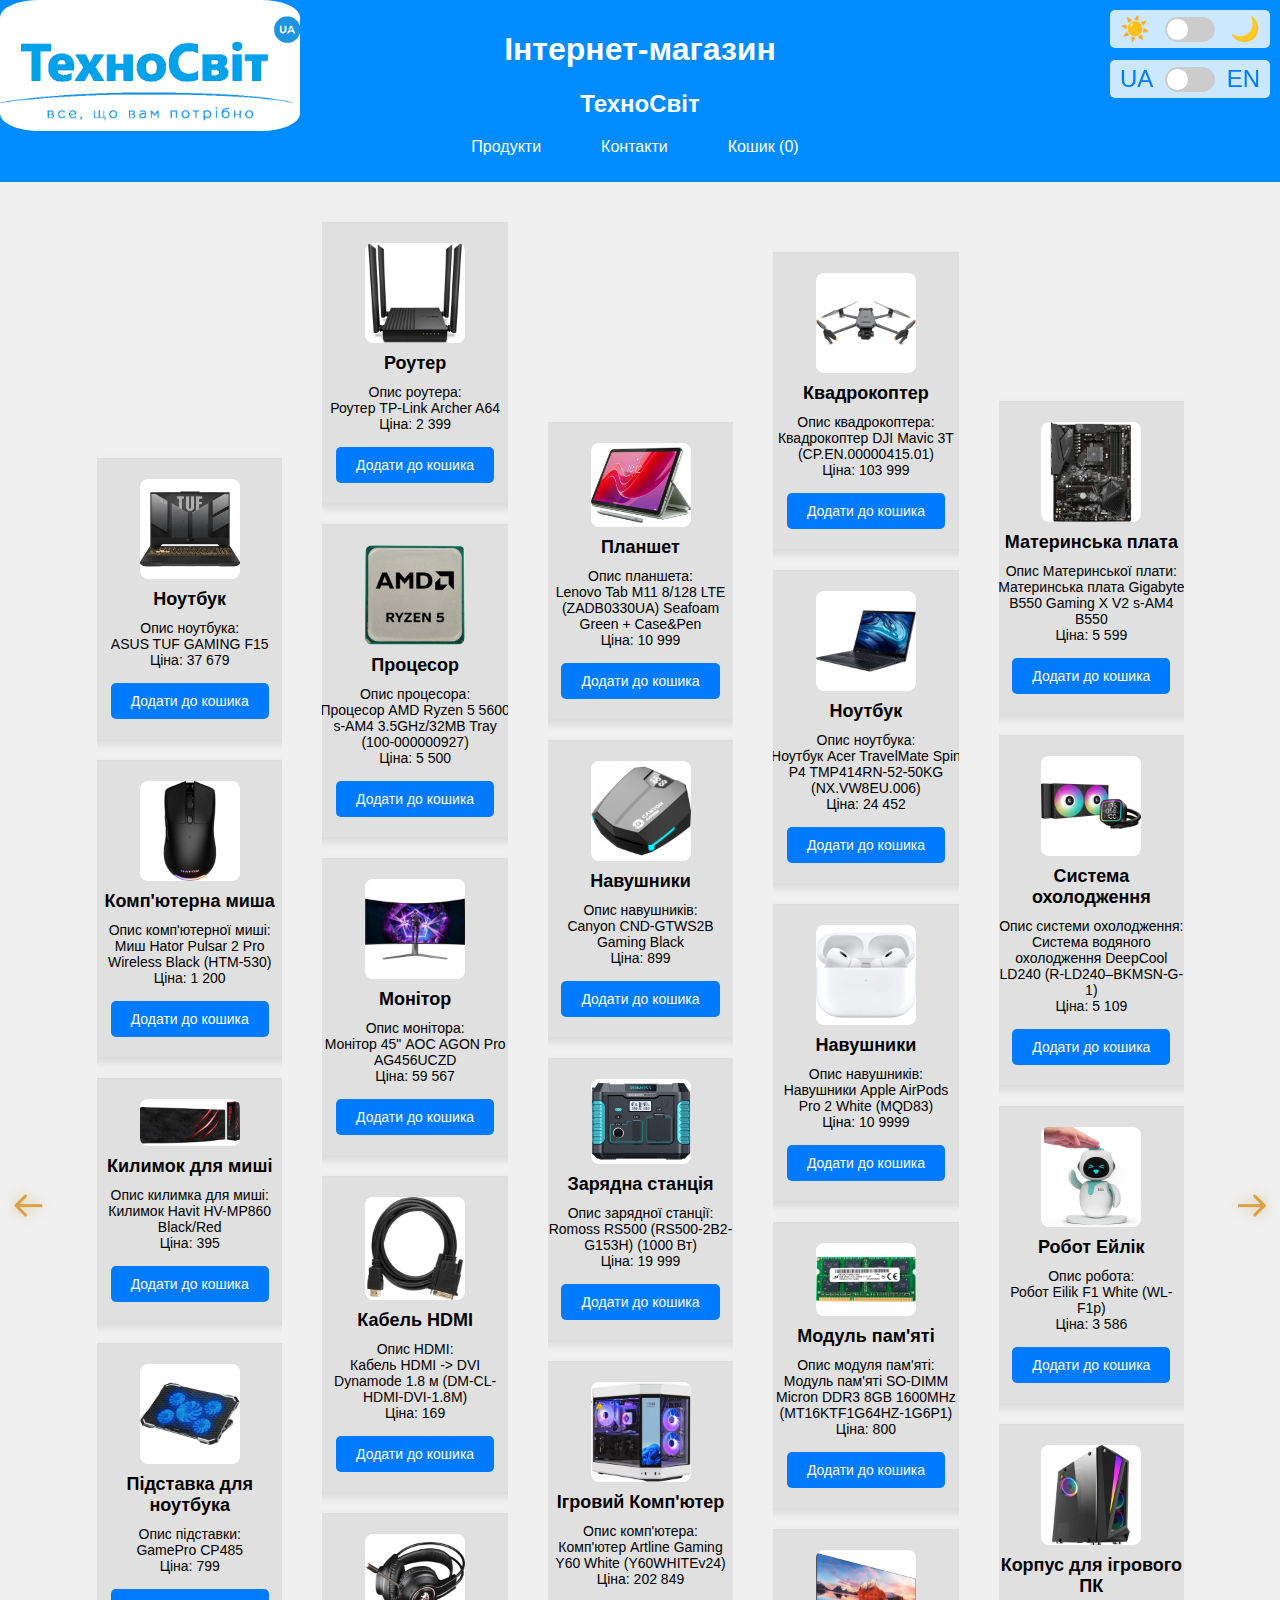
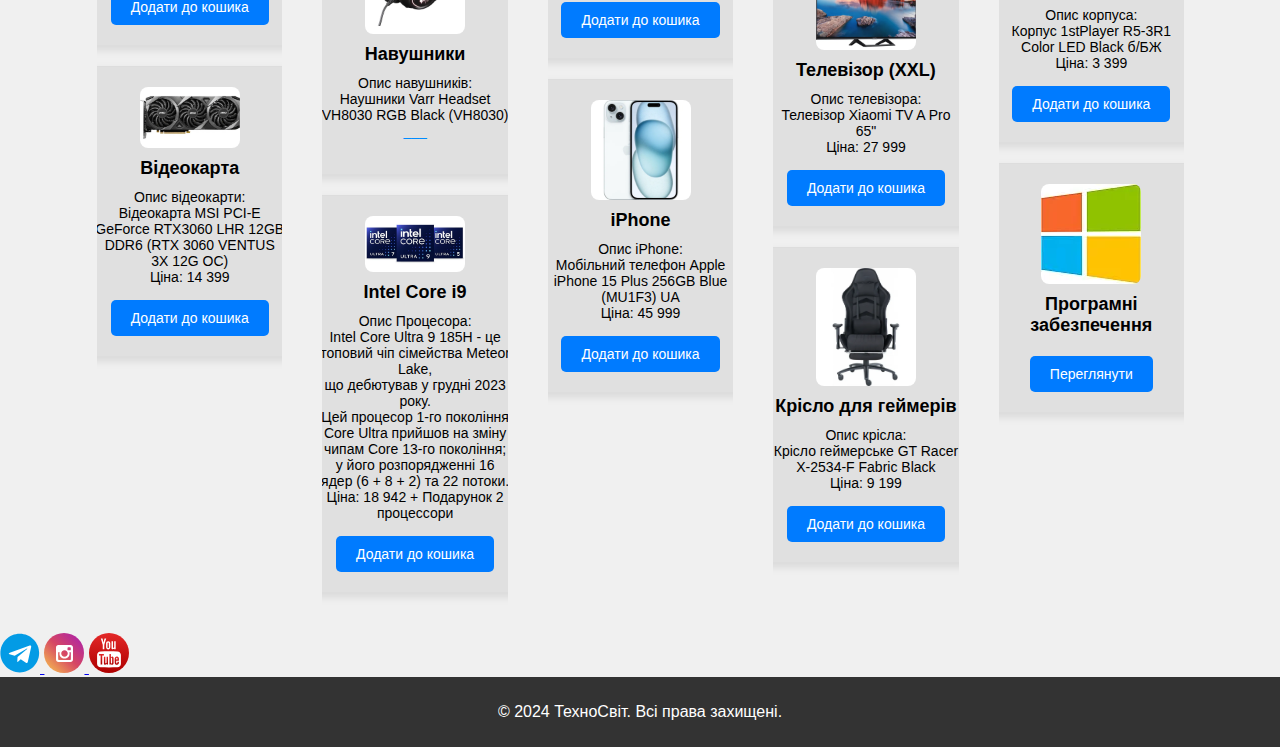
<file: index.html>
<!DOCTYPE html>
<html lang="uk">

<head>
    <link rel="shortcut icon" href="./img/logo/Без имени.png" type="image/x-icon">
    <link rel="stylesheet" href="./css/style.css">
    <meta charset="UTF-8">
    <meta name="viewport" content="width=device-width, initial-scale=1.0">
    <title>ТехноСвіт</title>
    <link rel="stylesheet" href="css/style.css">
    <script src="./js/scriptProducts1.js" defer></script>
</head>

<body>
    <header>
        <!-- 1. Кошик при зміні теми. ✅
        2.Додати ще товарів для слайдера. ✅
        3.Додати HTML,JS  для Програмні забезпечення ✅
        4. Нова не вирішена проблема ❌
        5. Нова не вирішена проблема в ИТ програми❌--> 
        <div class="toggle">
            <span>☀️</span>
            <input type="checkbox" id="toggle-switch" />
            <label for="toggle-switch"></label>
            <span>🌙</span>
        </div>
        <div class="language-toggle">
            <div class="blue"><span>UA</span></div>
            <input type="checkbox" id="language-switch" />
            <label for="language-switch"></label>
            <div class="blue"><span>EN</span></div>
        </div>
        <h1>Інтернет-магазин</h1>
        <h2>ТехноСвіт</h2>
        <nav>
            <ul>
                <div class="Logo">
                    <a href="#"><img src="./img/logo/logo_TechnoWorld.png" alt="" id="circle"></a>
                </div>
                <li><a href="index.html" class="active" data-direction="left">Продукти</a></li>
                <!-- Додано data-direction -->
                <li><a href="contact-page.html" data-direction="right">Контакти</a></li> <!-- Додано data-direction -->
                <li><a href="#" id="cart-link" data-direction="right">Кошик (<span id="cart-count">0</span>)</a></li>
            </ul>
        </nav>
    </header>

    <div class="slider">
        <div class="left">
            <a href="products2.html">
                <img src="./img/logo/sl_arrow_left.png" alt="" id="left-arrow" class="blinking-arrow">
            </a>
        </div>
        <div class="container">
            <div class="wrapper" id="image-wrapper">
                <div class="product">
                    <img src="./img/content/noutbuk_asus_tuf_gaming_f15_fx507zc4_fx507zc4-hn009~2158~1615.webp"
                        alt="Ноутбук" id="nout" class="slider-image">
                    <h3>Ноутбук</h3>
                    <p>Опис ноутбука: <br>ASUS TUF GAMING F15 <br>Ціна: 37 679</p>
                    <button onclick="addToCart('Ноутбук')">Додати до кошика</button>
                </div>
                <div class="product">
                    <img src="./img/content/mysh_hator_pulsar_2_pro_wireless_black_htm-530~727~1382.webp"
                        alt="Комп'ютерна миша" id="mush" class="slider-image">
                    <h3>Комп'ютерна миша</h3>
                    <p>Опис комп'ютерної миші: <br>Миш Hator Pulsar 2 Pro Wireless Black (HTM-530) <br>Ціна: 1 200</p>
                    <button onclick="addToCart('Комп\'ютерну мишу')">Додати до кошика</button>
                </div>
                <div class="product">
                    <img src="./img/content/kovrik_havit_hv-mp860_black_red~665~282.webp" alt="Килимок для миші"
                        id="covric-mush" class="slider-image">
                    <h3>Килимок для миші</h3>
                    <p>Опис килимка для миші: <br>Килимок Havit HV-MP860 Black/Red<br>Ціна: 395</p>
                    <button onclick="addToCart('Килимок для миші')">Додати до кошика</button>
                </div>
                <div class="product">
                    <img src="./img/content/podstavka_dlya_noutbuka_gamepro_cp485~1332~848.webp" alt="Підставка"
                        id="podstavka" class="slider-image">
                    <h3>Підставка для ноутбука</h3>
                    <p>Опис підставки: <br>GamePro CP485 <br>Ціна: 799</p>
                    <button onclick="addToCart('Підставку під ноутбук')">Додати до кошика</button>
                </div>
                <div class="product">
                    <img src="./img/content/videokarta_msi_pci-e_geforce_rtx3060_lhr_12gb_ddr6_rtx_3060_ventus_3x_12g_oc~862~365.webp"
                        alt="Відеокарта" id="videokarta" class="slider-image">
                    <h3>Відеокарта</h3>
                    <p>Опис відеокарти: <br>Відеокарта MSI PCI-E GeForce RTX3060 LHR 12GB DDR6 (RTX 3060 VENTUS 3X 12G
                        OC)<br>Ціна: 14 399</p>
                    <button onclick="addToCart('Відеокарту')">Додати до кошика</button>
                </div>
            </div>
        </div>
        <div class="container">
            <div class="wrapper" id="image-wrapper">
                <div class="product">
                    <img src="./img/content/router_tp-link_archer_a64~762~813.webp" alt="Роутер" id="router"
                        class="slider-image">
                    <h3>Роутер</h3>
                    <p>Опис роутера: <br>Роутер TP-Link Archer A64<br>Ціна: 2 399</p>
                    <button onclick="addToCart('Роутер')">Додати до кошика</button>
                </div>
                <div class="product">
                    <img src="./img/content/protsessor_amd_ryzen_5_5600_s-am4_3_5ghz_32mb_tray_100-000000927~1000~1000.webp"
                        alt="Процесор" id="proc" class="slider-image">
                    <h3>Процесор</h3>
                    <p>Опис процесора: <br>Процесор AMD Ryzen 5 5600 s-AM4 3.5GHz/32MB Tray (100-000000927)<br>Ціна: 5
                        500</p>
                    <button onclick="addToCart('Процесор')">Додати до кошика</button>
                </div>
                <div class="product">
                    <img src="./img/content/monitor_45_aoc_agon_pro_ag456uczd~6132~3724.webp" alt="Монітор" id="monitor"
                        class="slider-image">
                    <h3>Монітор</h3>
                    <p>Опис монітора: <br>Монітор 45" AOC AGON Pro AG456UCZD<br>Ціна: 59 567</p>
                    <button onclick="addToCart('Монітор')">Додати до кошика</button>
                </div>
                <div class="product">
                    <img src="./img/content/kabel_hdmi_-_dvi_dynamode_1_8_m_dm-cl-hdmi-dvi-1_8m~584~627.webp"
                        alt="Кабель" id="HDMI" class="slider-image">
                    <h3>Кабель HDMI</h3>
                    <p>Опис HDMI: <br>Кабель HDMI -> DVI Dynamode 1.8 м (DM-CL-HDMI-DVI-1.8M)<br> Ціна: 169</p>
                    <button onclick="addToCart('Кабель')">Додати до кошика</button>
                </div>
                <div class="product">
                    <img src="./img/content/naushniki_varr_headset_vh8030_rgb_black_vh8030~2399~2018.webp"
                        alt="Навушники" id="naushniki" class="slider-image">
                    <h3>Навушники</h3>
                    <p>Опис навушників: <br>Наушники Varr Headset VH8030 RGB Black (VH8030)<br><span
                            class="havent">___</span></p>
                </div>
                <div class="product">
                    <img src="./img/content/3469a-17205440614957-1920.avif" alt="Процесор" id="proc"
                        class="slider-image">
                    <h3>Intel Core i9</h3>
                    <p>Опис Процесора: <br>Intel Core Ultra 9 185H - це топовий чіп сімейства Meteor Lake, <br>
                        що дебютував у грудні 2023 року. <br>
                        Цей процесор 1-го покоління Core Ultra прийшов на зміну <br>
                        чипам Core 13-го покоління; у його розпорядженні 16 ядер (6 + 8 + 2) та 22 потоки.<br> Ціна: 18
                        942 + Подарунок 2 процессори</p>
                    <button onclick="addToCart('Процесори')">Додати до кошика</button>
                </div>
            </div>
        </div>
        <div class="container">
            <div class="wrapper" id="image-wrapper">
                <div class="product">
                    <img src="./img/content/1847489_zoom_result.webp" alt="Планшет" id="planshet" class="slider-image">
                    <h3>Планшет</h3>
                    <p>Опис планшета: <br>Lenovo Tab M11 8/128 LTE (ZADB0330UA) Seafoam Green + Case&Pen <br>Ціна: 10
                        999</p>
                    <button onclick="addToCart('Планшет')">Додати до кошика</button>
                </div>
                <div class="product">
                    <img src="./img/content/naushniki_canyon_cnd-gtws2b_gaming_black~999~887.webp" alt="Навушниуи"
                        id="naushniki" class="slider-image">
                    <h3>Навушники</h3>
                    <p>Опис навушників: <br>Canyon CND-GTWS2B Gaming Black<br>Ціна: 899</p>
                    <button onclick="addToCart('Навушники')">Додати до кошика</button>
                </div>
                <div class="product">
                    <img src="./img/content/romoss_rs500_2_result.jpg" alt="Зарядна станція" id="zaryad-station"
                        class="slider-image">
                    <h3>Зарядна станція</h3>
                    <p>Опис зарядної станції: <br>Romoss RS500 (RS500-2B2-G153H) (1000 Вт)<br>Ціна: 19 999</p>
                    <button onclick="addToCart('Зарядну станцію')">Додати до кошика</button>
                </div>
                <div class="product">
                    <img src="./img/content/kompyuter_artline_gaming_y60_white_y60whitev24~1672~1656.webp"
                        alt="Комп'ютер" id="computer" class="slider-image">
                    <h3>Ігровий Комп'ютер</h3>
                    <p>Опис комп'ютера: <br>Комп'ютер Artline Gaming Y60 White (Y60WHITEv24) <br>Ціна: 202 849</p>
                    <button onclick="addToCart('Комп\'ютер')">Додати до кошика</button>
                </div>
                <div class="product">
                    <img src="./img/content/mobilnyy_telefon_apple_iphone_15_plus_256gb_blue_mu1f3_ua~1494~2000.webp"
                        alt="Телефон" id="iPhone" class="slider-image">
                    <h3>iPhone</h3>
                    <p>Опис iPhone: <br>Мобільний телефон Apple iPhone 15 Plus 256GB Blue (MU1F3) UA<br>Ціна: 45 999</p>
                    <button onclick="addToCart('Телефон')">Додати до кошика</button>
                </div>
            </div>
        </div>
        <div class="container">
            <div class="wrapper" id="image-wrapper">
                <div class="product">
                    <img src="./img/content/kvadrokopter_dji_mavic_3t_cp_en_00000415_01~2046~900.webp"
                        alt="Квадрокоптер" id="kvd" class="slider-image">
                    <h3>Квадрокоптер</h3>
                    <p>Опис квадрокоптера:<br>Квадрокоптер DJI Mavic 3T (CP.EN.00000415.01)<br>Ціна: 103 999</p>
                    <button onclick="addToCart('Квадрокоптер')">Додати до кошика</button>
                </div>
                <div class="product">
                    <img src="./img/content/noutbuk_acer_travelmate_spin_p4_tmp414rn-52-50kg_nx_vw8eu_006~1406~864.webp"
                        alt="Ноутбук" id="nout-2" class="slider-image">
                    <h3>Ноутбук</h3>
                    <p>Опис ноутбука: <br>Ноутбук Acer TravelMate Spin P4 TMP414RN-52-50KG (NX.VW8EU.006)<br>Ціна: 24
                        452</p>
                    <button onclick="addToCart('Ноутбук')">Додати до кошика</button>
                </div>
                <div class="product">
                    <img src="./img/content/naushniki_apple_airpods_pro_2_white_mqd83~2500~2130.webp"
                        alt="Навушники Apple" id="apple-naush" class="slider-image">
                    <h3>Навушники</h3>
                    <p>Опис навушників: <br>Навушники Apple AirPods Pro 2 White (MQD83)<br>Ціна: 10 9999</p>
                    <button onclick="addToCart('Навушники')">Додати до кошика</button>
                </div>
                <div class="product">
                    <img src="./img/content/modul_pamyati_so-dimm_micron_ddr3_8gb_1600mhz_mt16ktf1g64hz-1g6p1~969~437.webp"
                        alt="Модуль" id="modul" class="slider-image">
                    <h3>Модуль пам'яті </h3>
                    <p>Опис модуля пам'яті: <br>Модуль пам'яті SO-DIMM Micron DDR3 8GB 1600MHz (MT16KTF1G64HZ-1G6P1)<br>
                        Ціна: 800</p>
                    <button onclick="addToCart(' Модуль пам\'яті')">Додати до кошика</button>
                </div>
                <div class="product">
                    <img src="./img/content/televizor_xiaomi_tv_a_pro_65~1500~1408.webp" alt="Телевізор" id="tel"
                        class="slider-image">
                    <h3>Телевізор (XXL)</h3>
                    <p>Опис телевізора: <br>Телевізор Xiaomi TV A Pro 65"<br> Ціна: 27 999</p>
                    <button onclick="addToCart('Телевізор')">Додати до кошика</button>
                </div>
                <div class="product">
                    <img src="./img/content/kreslo_geymerskoe_gt_racer_x-2534-f_fabric_black~509~903.webp" alt="Крісло"
                        id="krislo" class="slider-image">
                    <h3>Крісло для геймерів</h3>
                    <p>Опис крісла: <br>Крісло геймерське GT Racer X-2534-F Fabric Black<br> Ціна: 9 199</p>
                    <button onclick="addToCart('Крісло')">Додати до кошика</button>
                </div>
            </div>
        </div>
        <div class="container">
            <div class="wrapper" id="image-wrapper">
                <div class="product">
                    <img src="./img/content/materinskaya_plata_gigabyte_b550_gaming_x_v2_s-am4_b550~792~981.webp"
                        alt="Материнська плата" id="mat" class="slider-image">
                    <h3>Материнська плата</h3>
                    <p>Опис Материнської плати: <br>Материнська плата Gigabyte B550 Gaming X V2 s-AM4 B550 <br>Ціна: 5
                        599</p>
                    <button onclick="addToCart('Материнську плату')">Додати до кошика</button>
                </div>
                <div class="product">
                    <img src="./img/content/sistema_vodyanogo_ohlazhdeniya_deepcool_ld240_r-ld240_bkmsn-g-1~2500~1135.webp"
                        alt="Система охолодження" id="stema" class="slider-image">
                    <h3>Система охолодження</h3>
                    <p>Опис системи охолодження: <br>Система водяного охолодження DeepCool LD240 (R-LD240–BKMSN-G-1)
                        <br>Ціна: 5 109
                    </p>
                    <button onclick="addToCart('Систему охолодження')">Додати до кошика</button>
                </div>
                <div class="product">
                    <img src="./img/content/eilik-2-800x800.jpg" alt="Робот Ейлік" id="robot" class="slider-image">
                    <h3>Робот Ейлік</h3>
                    <p>Опис робота: <br>Робот Eilik F1 White (WL-F1p)<br>Ціна: 3 586</p>
                    <button onclick="addToCart('Робота')">Додати до кошика</button>
                </div>
                <div class="product">
                    <img src="./img/content/korpus_1stplayer_r5-3r1_color_led_black_b_bp~649~836.webp" alt="Корпус"
                        id="korpus" class="slider-image">
                    <h3>Корпус для ігрового ПК</h3>
                    <p>Опис корпуса: <br>Корпус 1stPlayer R5-3R1 Color LED Black б/БЖ <br>Ціна: 3 399</p>
                    <button onclick="addToCart('Корпус для ПК')">Додати до кошика</button>
                </div>
                <div class="product">
                    <img src="./img/system_photos/Програмне забезпечення (Папка з розділами).webp"
                        alt="Програмні забезпечення" id="software-programs" class="slider-image">
                    <h3>Програмні <br>забезпечення</h3>
                    <button id="software-button">Переглянути</button>
                </div>
            </div>
        </div>
        <div class="right">
            <a href="products2.html">
                <img src="./img/logo/sl_arrow_right.png" alt="" id="right-arrow" class="blinking-arrow">
            </a>
        </div>
    </div>
    <div id="cart-modal" class="modal">
        <div class="modal-content">
            <span class="close">×</span>
            <h2>Ваш кошик</h2>
            <ul id="cart-items"></ul>
            <button id="checkout">Оформити замовлення</button>
        </div>
    </div>
    <sectionsites>
        <a href="https://t.me/ukrainian_dev">
            <img src="./img/Our-channels/telegram.svg" alt="" id="telegram">
        </a>
        <a href="https://www.instagram.com/ukr.developer?utm_source=qr&igsh=cmJtZGt4OHE0M2Nk">
            <img src="./img/Our-channels/instagramm.svg" alt="" id="instagramm">
        </a>
        <a href="https://www.youtube.com/@BrimTECH1">
            <img src="./img/Our-channels/youtube.svg" alt="" id="youtube">
        </a>
    </sectionsites>
    <footer>
        <p>© 2024 ТехноСвіт. Всі права захищені.</p>
    </footer>
</body>

</html>
</file>
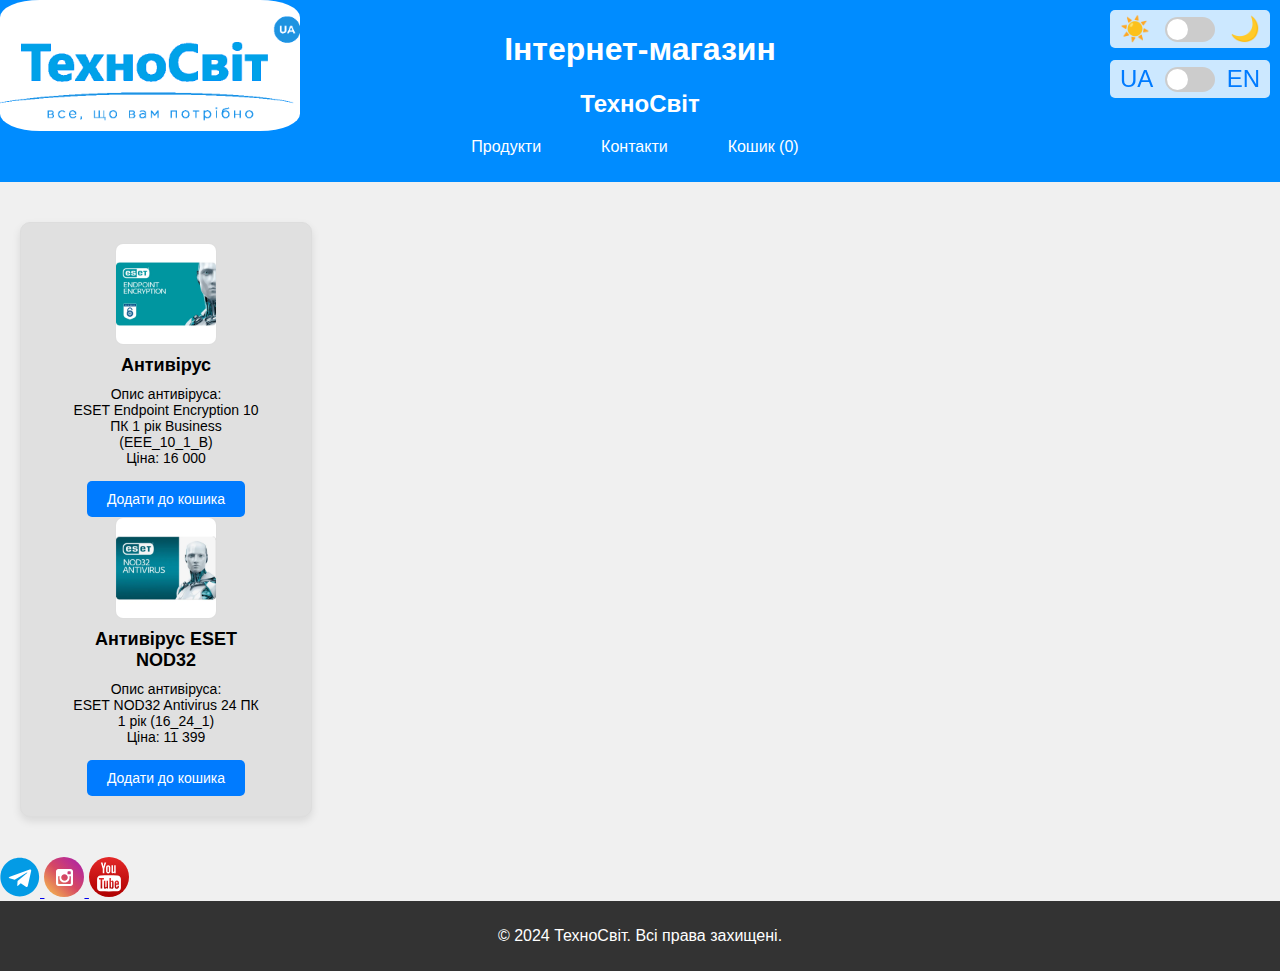
<file: antivirus.html>
<!DOCTYPE html>
<html lang="uk">

<head>
    <link rel="shortcut icon" href="./img/logo/Без имени.png" type="image/x-icon">
    <link rel="stylesheet" href="./css/style.css">
    <meta charset="UTF-8">
    <meta name="viewport" content="width=device-width, initial-scale=1.0">
    <title>ТехноСвіт</title>
    <link rel="stylesheet" href="css/style.css">
    <script src="./js/script.js" defer></script>
</head>

<body>
    <header>
        <div class="toggle">
            <span>☀️</span>
            <input type="checkbox" id="toggle-switch" />
            <label for="toggle-switch"></label>
            <span>🌙</span>
        </div>
        <div class="language-toggle">
            <div class="blue"><span>UA</span></div>
            <input type="checkbox" id="language-switch" />
            <label for="language-switch"></label>
            <div class="blue"><span>EN</span></div>
        </div>
        <h1>Інтернет-магазин</h1>
        <h2>ТехноСвіт</h2>
        <nav>
            <ul>
                <div class="Logo">
                    <a href="index.html"><img src="./img/logo/logo_TechnoWorld.png" alt="" id="circle"></a>
                </div>
                <li><a href="index.html" class="active" data-direction="left">Продукти</a></li>
                <!-- Додано data-direction -->
                <li><a href="contact-page.html" data-direction="right">Контакти</a></li> <!-- Додано data-direction -->
                <li><a href="#" id="cart-link" data-direction="right">Кошик (<span id="cart-count">0</span>)</a></li>
            </ul>
        </nav>
    </header>
    <div class="container-2">
        <div class="wrapper" id="image-wrapper">
            <div class="product">
                <img src="./img/system_photos/Antiviruses/antivirus-1.webp" alt="Програмні забезпечення"
                    id="software-programs" class="container-soft2">
                <h3>Антивірус</h3>
                <p>Опис антивіруса: <br>ESET Endpoint Encryption 10 ПК 1 рік Business (EEE_10_1_B)<br>Ціна: 16 000</p>
                <button onclick="addToCart('Антивірус')">Додати до кошика</button>

                <img src="./img/system_photos/Antiviruses/eset_nod32_antivirus_3_pk_1_god_elektronnyy_klyuch~1201~757.webp"
                    alt="Програмні забезпечення" id="software-programs" class="container-soft2">
                <h3>Антивірус ESET NOD32</h3>
                <p>Опис антивіруса: <br>ESET NOD32 Antivirus 24 ПК 1 рік (16_24_1)<br>Ціна: 11 399</p>
                <button onclick="addToCart('Антивірус')">Додати до кошика</button>
            </div>
        </div>
    </div>
    <div id="cart-modal" class="modal">
        <div class="modal-content">
            <span class="close">×</span>
            <h2>Ваш кошик</h2>
            <ul id="cart-items"></ul>
            <button id="checkout">Оформити замовлення</button>
        </div>
    </div>
    </div>
    <sectionsites>
        <a href="https://t.me/ukrainian_dev">
            <img src="./img/Our-channels/telegram.svg" alt="" id="telegram">
        </a>
        <a href="https://www.instagram.com/ukr.developer?utm_source=qr&igsh=cmJtZGt4OHE0M2Nk">
            <img src="./img/Our-channels/instagramm.svg" alt="" id="instagramm">
        </a>
        <a href="https://www.youtube.com/@GOSS_BALL/featured">
            <img src="./img/Our-channels/youtube.svg" alt="" id="youtube">
        </a>
    </sectionsites>
    <footer>
        <p>© 2024 ТехноСвіт. Всі права захищені.</p>
    </footer>
</body>
</file>
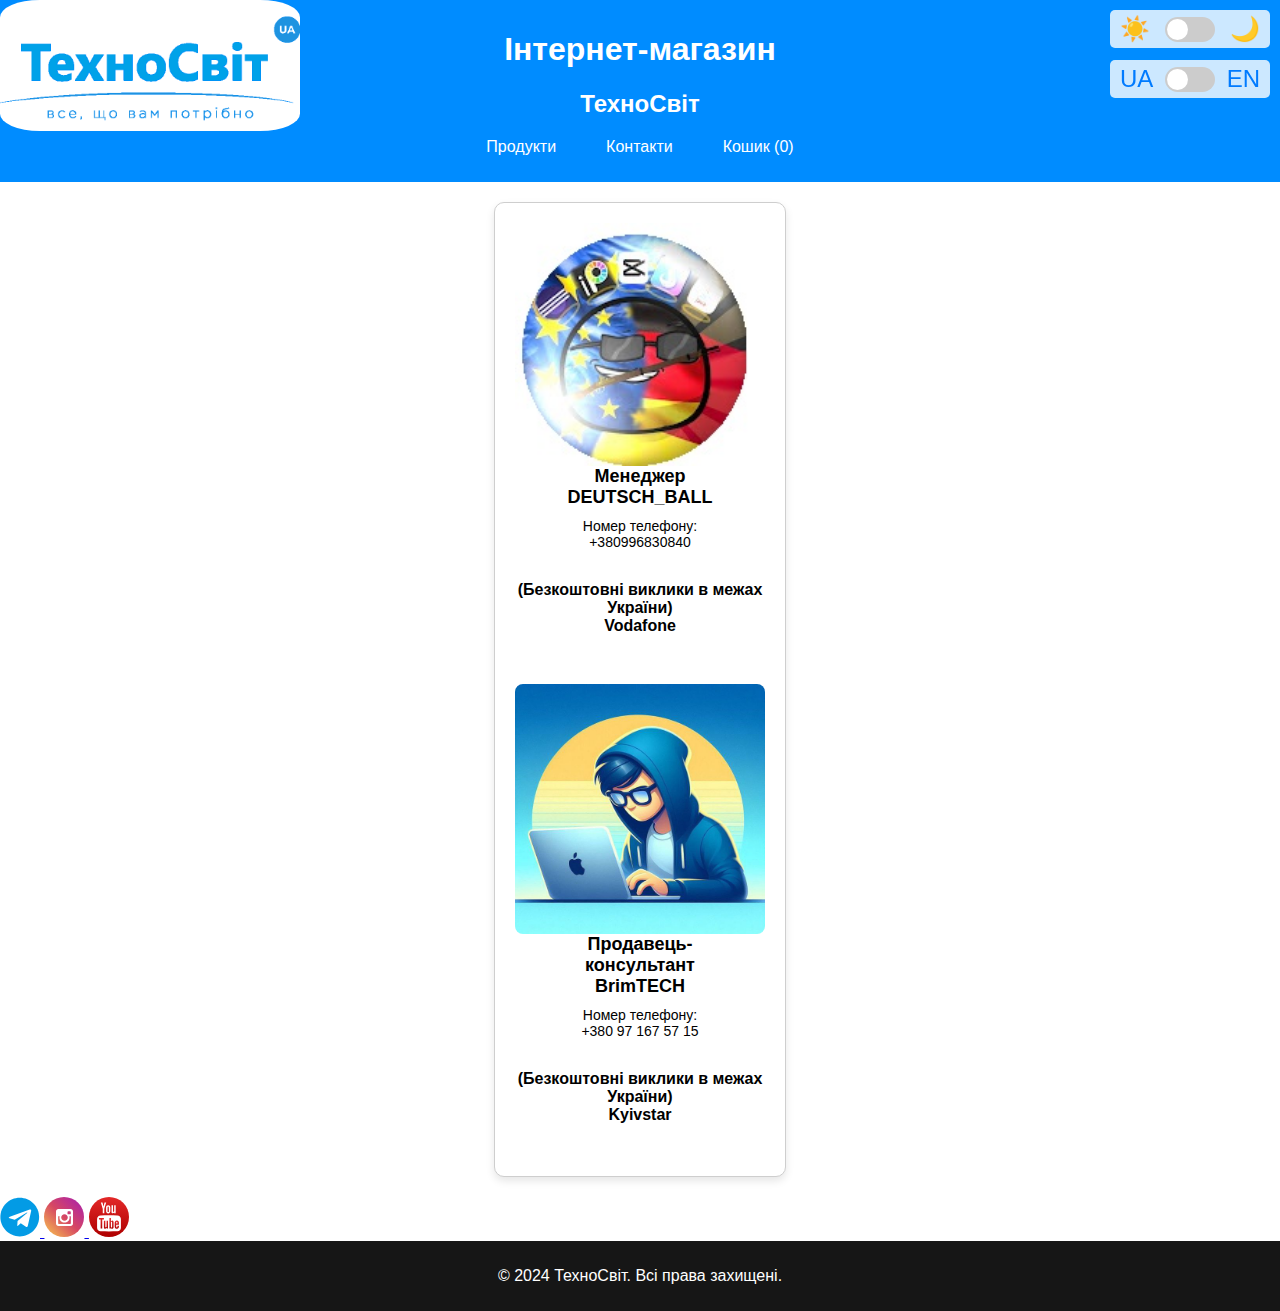
<file: contact-page.html>
<!DOCTYPE html>
<html lang="uk">

<head>
    <link rel="shortcut icon" href="./img/logo/Без имени.png" type="image/x-icon">
    <link rel="stylesheet" href="./css/style.css">
    <meta charset="UTF-8">
    <meta name="viewport" content="width=device-width, initial-scale=1.0">
    <title>ТехноСвіт</title>
    <link rel="stylesheet" href="css/contacts.css">
    <script src="./js/scriptContacts.js" defer></script>
</head>

<body>
    <header>
        <div class="toggle">
            <span>☀️</span>
            <input type="checkbox" id="toggle-switch" />
            <label for="toggle-switch"></label>
            <span>🌙</span>
        </div>
        <div class="language-toggle">
            <div class="blue"><span>UA</span></div>
            <input type="checkbox" id="language-switch" />
            <label for="language-switch"></label>
            <div class="blue"><span>EN</span></div>
        </div>
        <h1>Інтернет-магазин</h1>
        <h2>ТехноСвіт</h2>
        <nav>
            <ul>
                <div class="Logo">
                    <a href="index.html"><img src="./img/logo/logo_TechnoWorld.png" alt="" id="circle"></a>
                </div>
                <li><a href="index.html" data-direction="left">Продукти</a></li> <!-- Додано data-direction -->
                <li><a href="contact-page.html" class="active" data-direction="right">Контакти</a></li>
                <!-- Додано data-direction -->
                <li><a href="#" id="cart-link" data-direction="right">Кошик (<span id="cart-count">0</span>)</a></li>
            </ul>
        </nav>
    </header>
    <div class="container">
        <div class="wrapper" id="image-wrapper">
            <div class="product">
                <img src="./img/Our-channels/channels4_profile.jpg" alt="Ноутбук" id="deutsch" class="slider-image">
                <h3>Менеджер DEUTSCH_BALL</h3>
                <p>Номер телефону:<br>+380996830840 <br>
                <h4>(Безкоштовні виклики в межах України) <br> Vodafone </h4><br>
                </p>
                <img src="./img/Our-channels/photo_2024-09-11_21-12-18.jpg" alt="" id="illya">
                <h3>Продавець-консультант BrimTECH</h3>
                <p>Номер телефону:<br>+380 97 167 57 15<br>
                <h4>(Безкоштовні виклики в межах України) <br> Kyivstar</h4>
                </p>
            </div>
        </div>
    </div>
    <sectionsites>
        <a href="https://t.me/DEUTSCH_BALL_GROUP">
            <img src="./img/Our-channels/telegram.svg" alt="" id="telegram">
        </a>
        <a href="https://www.instagram.com/windowspro_deu?igsh=cnR0cXR5dHR5MGk0">
            <img src="./img/Our-channels/instagramm.svg" alt="" id="instagramm">
        </a>
        <a href="https://www.youtube.com/@GOSS_BALL/featured">
            <img src="./img/Our-channels/youtube.svg" alt="" id="youtube">
        </a>

        </body-?>
    </sectionsites>
    <footer>
        <p>© 2024 ТехноСвіт. Всі права захищені.</p>
    </footer>
</body>

</html>
</file>
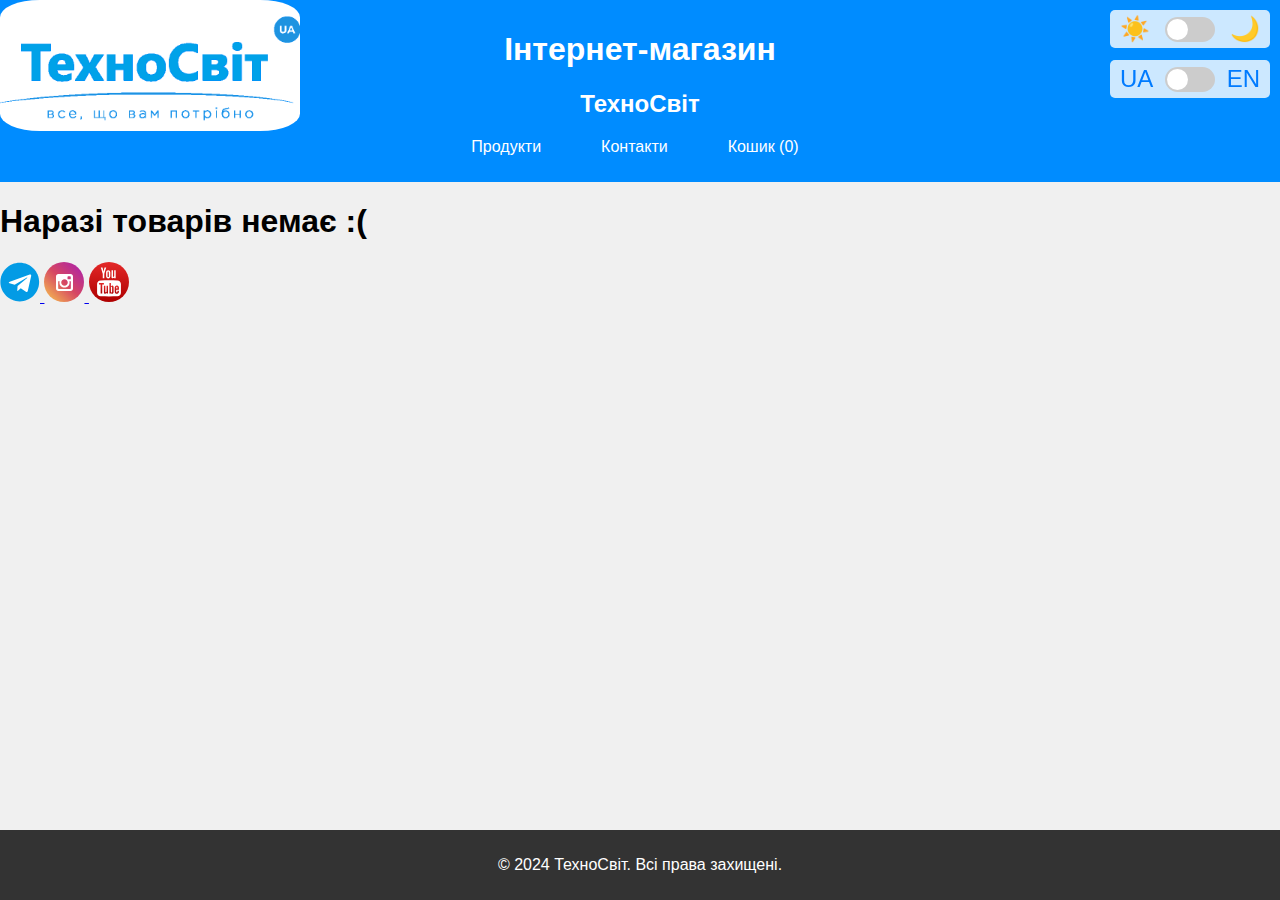
<file: it.html>
<!DOCTYPE html>
<html lang="uk">

<head>
    <link rel="shortcut icon" href="./img/logo/Без имени.png" type="image/x-icon">
    <link rel="stylesheet" href="./css/style.css">
    <meta charset="UTF-8">
    <meta name="viewport" content="width=device-width, initial-scale=1.0">
    <title>ТехноСвіт</title>
    <link rel="stylesheet" href="css/style.css">
    <link rel="stylesheet" href="css/styleIT.css">
    <script src="./js/script.js" defer></script>
</head>

<body>
    <header>
        <div class="toggle">
            <span>☀️</span>
            <input type="checkbox" id="toggle-switch" />
            <label for="toggle-switch"></label>
            <span>🌙</span>
        </div>
        <div class="language-toggle">
            <div class="blue"><span>UA</span></div>
            <input type="checkbox" id="language-switch" />
            <label for="language-switch"></label>
            <div class="blue"><span>EN</span></div>
        </div>
        <h1>Інтернет-магазин</h1>
        <h2>ТехноСвіт</h2>
        <nav>
            <ul>
                <div class="Logo">
                    <a href="index.html"><img src="./img/logo/logo_TechnoWorld.png" alt="" id="circle"></a>
                </div>
                <li><a href="index.html" class="active" data-direction="left">Продукти</a></li>
                <!-- Додано data-direction -->
                <li><a href="contact-page.html" data-direction="right">Контакти</a></li> <!-- Додано data-direction -->
                <li><a href="#" id="cart-link" data-direction="right">Кошик (<span id="cart-count">0</span>)</a></li>
            </ul>
        </nav>
    </header>
    <h1>Наразі товарів немає :(</h1>
    <div id="cart-modal" class="modal">
        <div class="modal-content">
            <span class="close">×</span>
            <h2>Ваш кошик</h2>
            <ul id="cart-items"></ul>
            <button id="checkout">Оформити замовлення</button>
        </div>
    </div>
    </div>
    <section class="sites">
        <a href="https://t.me/ukrainian_dev">
            <img src="./img/Our-channels/telegram.svg" alt="" id="telegram">
        </a>
        <a href="https://www.instagram.com/ukr.developer?utm_source=qr&igsh=cmJtZGt4OHE0M2Nk">
            <img src="./img/Our-channels/instagramm.svg" alt="" id="instagramm">
        </a>
        <a href="https://www.youtube.com/@GOSS_BALL/featured">
            <img src="./img/Our-channels/youtube.svg" alt="" id="youtube">
        </a>
    </section>
    <footer>
        <p>© 2024 ТехноСвіт. Всі права захищені.</p>
    </footer>
</body>
</file>
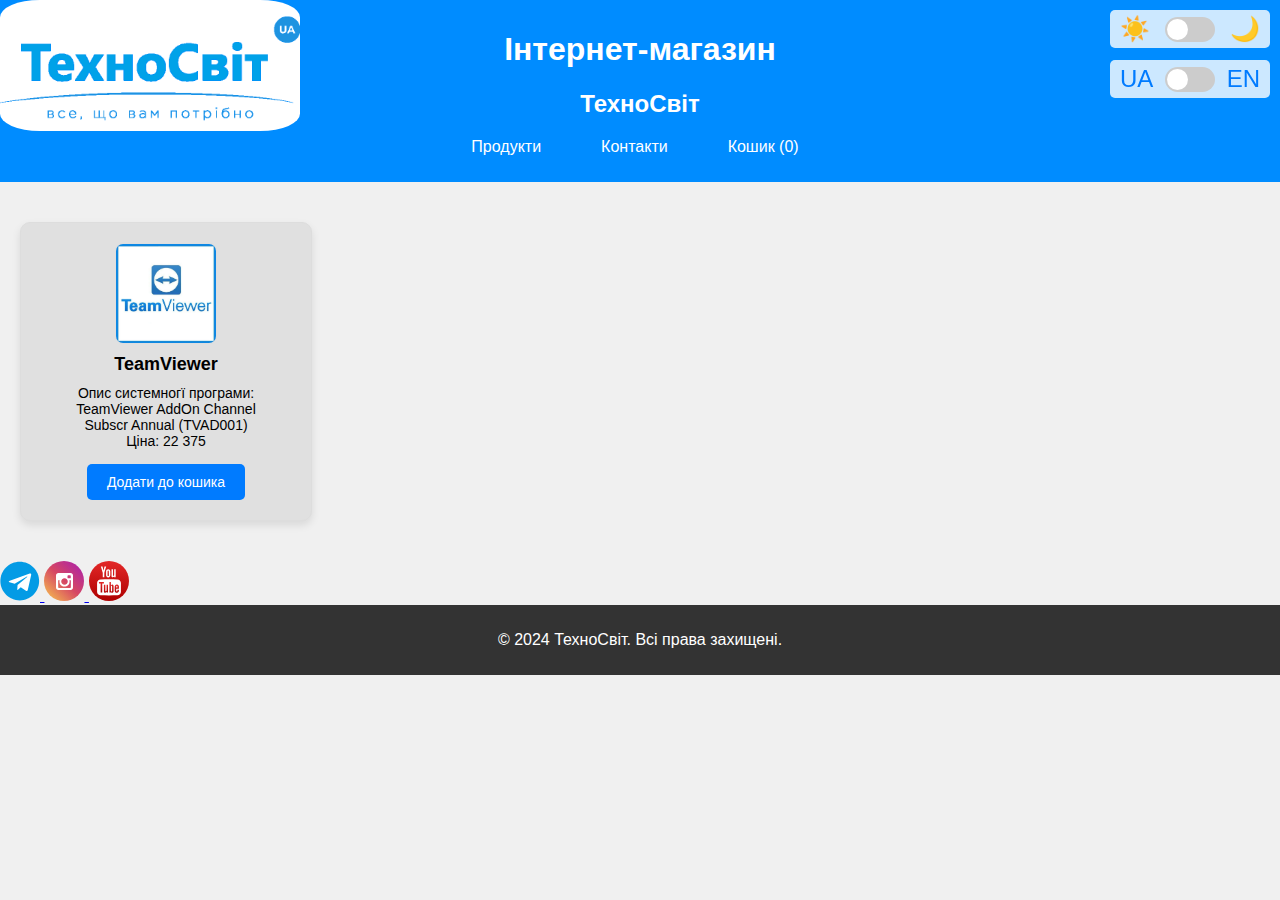
<file: last.html>
<!DOCTYPE html>
<html lang="uk">

<head>
    <link rel="shortcut icon" href="./img/logo/Без имени.png" type="image/x-icon">
    <link rel="stylesheet" href="./css/style.css">
    <meta charset="UTF-8">
    <meta name="viewport" content="width=device-width, initial-scale=1.0">
    <title>ТехноСвіт</title>
    <link rel="stylesheet" href="css/style.css">
    <script src="./js/script.js" defer></script>
</head>

<body>
    <header>
        <div class="toggle">
            <span>☀️</span>
            <input type="checkbox" id="toggle-switch" />
            <label for="toggle-switch"></label>
            <span>🌙</span>
        </div>
        <div class="language-toggle">
            <div class="blue"><span>UA</span></div>
            <input type="checkbox" id="language-switch" />
            <label for="language-switch"></label>
            <div class="blue"><span>EN</span></div>
        </div>
        <h1>Інтернет-магазин</h1>
        <h2>ТехноСвіт</h2>
        <nav>
            <ul>
                <div class="Logo">
                    <a href="index.html"><img src="./img/logo/logo_TechnoWorld.png" alt="" id="circle"></a>
                </div>
                <li><a href="index.html" class="active" data-direction="left">Продукти</a></li>
                <!-- Додано data-direction -->
                <li><a href="contact-page.html" data-direction="right">Контакти</a></li> <!-- Додано data-direction -->
                <li><a href="#" id="cart-link" data-direction="right">Кошик (<span id="cart-count">0</span>)</a></li>
            </ul>
        </nav>
    </header>
    <div class="container-2">
        <div class="wrapper" id="image-wrapper">
            <div class="product">
                <img src="./img/system_photos/System-programs/teamviewer_addon_channel_subscr_annual_tvad001~583~579.webp" alt="Програмні забезпечення"
                    id="software-programs" class="container-soft2">
                <h3>TeamViewer</h3>
                <p>Опис системногї програми: <br>TeamViewer AddOn Channel Subscr Annual (TVAD001)<br>Ціна: 22 375</p>
                <button onclick="addToCart('Опис системногї програми: <br>TeamViewer AddOn Channel Subscr Annual')">Додати до кошика</button>
            </div>
        </div>
    </div>
    <div id="cart-modal" class="modal">
        <div class="modal-content">
            <span class="close">×</span>
            <h2>Ваш кошик</h2>
            <ul id="cart-items"></ul>
            <button id="checkout">Оформити замовлення</button>
        </div>
    </div>
    </div>
    <sectionsites>
        <a href="https://t.me/ukrainian_dev">
            <img src="./img/Our-channels/telegram.svg" alt="" id="telegram">
        </a>
        <a href="https://www.instagram.com/ukr.developer?utm_source=qr&igsh=cmJtZGt4OHE0M2Nk">
            <img src="./img/Our-channels/instagramm.svg" alt="" id="instagramm">
        </a>
        <a href="https://www.youtube.com/@GOSS_BALL/featured">
            <img src="./img/Our-channels/youtube.svg" alt="" id="youtube">
        </a>
    </sectionsites>
    <footer>
        <p>© 2024 ТехноСвіт. Всі права захищені.</p>
    </footer>
</body>
</file>
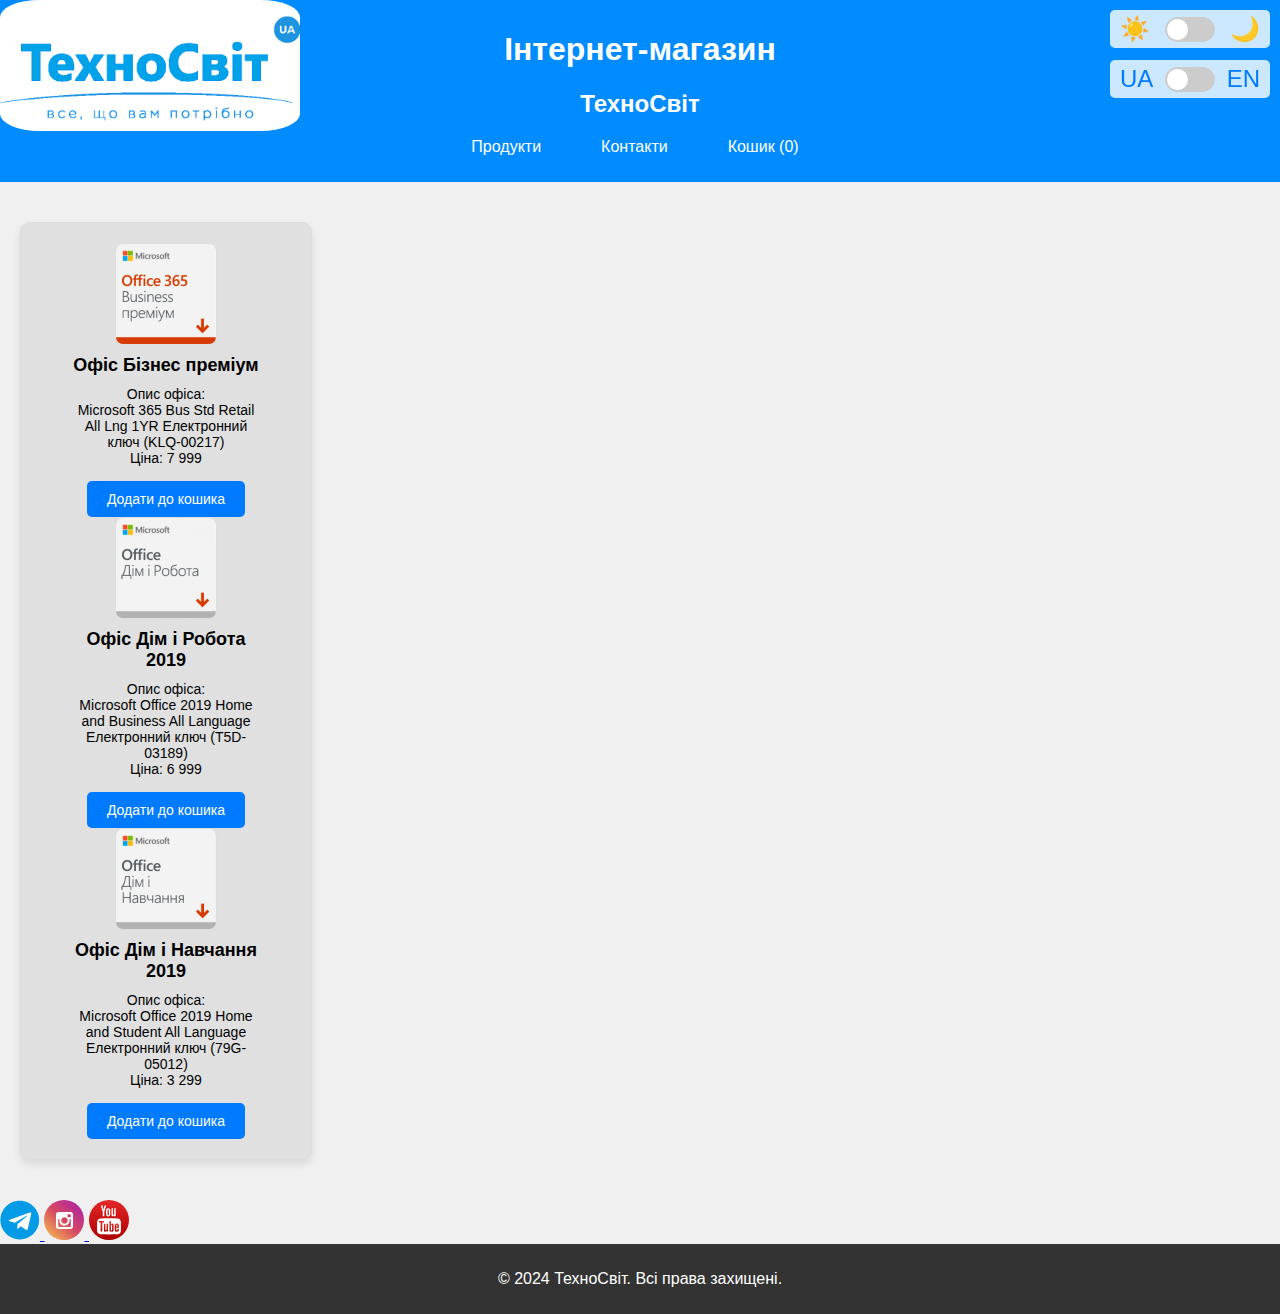
<file: office.html>
<!DOCTYPE html>
<html lang="uk">

<head>
    <link rel="shortcut icon" href="./img/logo/Без имени.png" type="image/x-icon">
    <link rel="stylesheet" href="./css/style.css">
    <meta charset="UTF-8">
    <meta name="viewport" content="width=device-width, initial-scale=1.0">
    <title>ТехноСвіт</title>
    <link rel="stylesheet" href="css/style.css">
    <script src="./js/script.js" defer></script>
</head>

<body>
    <header>
        <div class="toggle">
            <span>☀️</span>
            <input type="checkbox" id="toggle-switch" />
            <label for="toggle-switch"></label>
            <span>🌙</span>
        </div>
        <div class="language-toggle">
            <div class="blue"><span>UA</span></div>
            <input type="checkbox" id="language-switch" />
            <label for="language-switch"></label>
            <div class="blue"><span>EN</span></div>
        </div>
        <h1>Інтернет-магазин</h1>
        <h2>ТехноСвіт</h2>
        <nav>
            <ul>
                <div class="Logo">
                    <a href="index.html"><img src="./img/logo/logo_TechnoWorld.png" alt="" id="circle"></a>
                </div>
                <li><a href="index.html" class="active" data-direction="left">Продукти</a></li>
                <!-- Додано data-direction -->
                <li><a href="contact-page.html" data-direction="right">Контакти</a></li> <!-- Додано data-direction -->
                <li><a href="#" id="cart-link" data-direction="right">Кошик (<span id="cart-count">0</span>)</a></li>
            </ul>
        </nav>
    </header>
    <div class="container-2">
        <div class="wrapper" id="image-wrapper">
            <div class="product">
                <img src="./img/system_photos/Office-programs/microsoft_365_bus_std_retail_all_lng_1yr_elektronnyy_klyuch_klq-00217~1563~1564.webp" alt="Програмні забезпечення"
                    id="software-programs" class="container-soft2">
                <h3>Офіс Бізнес преміум</h3>
                <p>Опис офіса: <br>Microsoft 365 Bus Std Retail All Lng 1YR Електронний ключ (KLQ-00217)<br>Ціна: 7 999</p>
                <button onclick="addToCart('Офіс Бізнес преміум')">Додати до кошика</button>

                <img src="./img/system_photos/Office-programs/microsoft_office_2019_home_and_business_all_language_elektronnyy_klyuch_t5d-03189~629~630.webp"
                    alt="Програмні забезпечення" id="software-programs" class="container-soft2">
                <h3>Офіс Дім і Робота 2019</h3>
                <p>Опис офіса: <br>Microsoft Office 2019 Home and Business All Language Електронний ключ (T5D-03189)<br>Ціна: 6 999</p>
                <button onclick="addToCart('Офіс для Дому та Роботи 2019')">Додати до кошика</button>
                <img src="./img/system_photos/Office-programs/microsoft_office_2019_home_and_student_all_language_elektronnyy_klyuch_79g-05012~1564~1564.webp"
                    alt="Програмні забезпечення" id="software-programs" class="container-soft2">
                <h3>Офіс Дім і Навчання 2019</h3>
                <p>Опис офіса: <br>Microsoft Office 2019 Home and Student All Language Електронний ключ (79G-05012)<br>Ціна: 3 299</p>
                <button onclick="addToCart('Офіс для Дому та Навчання 2019')">Додати до кошика</button>
            </div>
        </div>
    </div>
    <div id="cart-modal" class="modal">
        <div class="modal-content">
            <span class="close">×</span>
            <h2>Ваш кошик</h2>
            <ul id="cart-items"></ul>
            <button id="checkout">Оформити замовлення</button>
        </div>
    </div>
    </div>
    <sectionsites>
        <a href="https://t.me/ukrainian_dev">
            <img src="./img/Our-channels/telegram.svg" alt="" id="telegram">
        </a>
        <a href="https://www.instagram.com/ukr.developer?utm_source=qr&igsh=cmJtZGt4OHE0M2Nk">
            <img src="./img/Our-channels/instagramm.svg" alt="" id="instagramm">
        </a>
        <a href="https://www.youtube.com/@GOSS_BALL/featured">
            <img src="./img/Our-channels/youtube.svg" alt="" id="youtube">
        </a>
    </sectionsites>
    <footer>
        <p>© 2024 ТехноСвіт. Всі права захищені.</p>
    </footer>
</body>
</file>
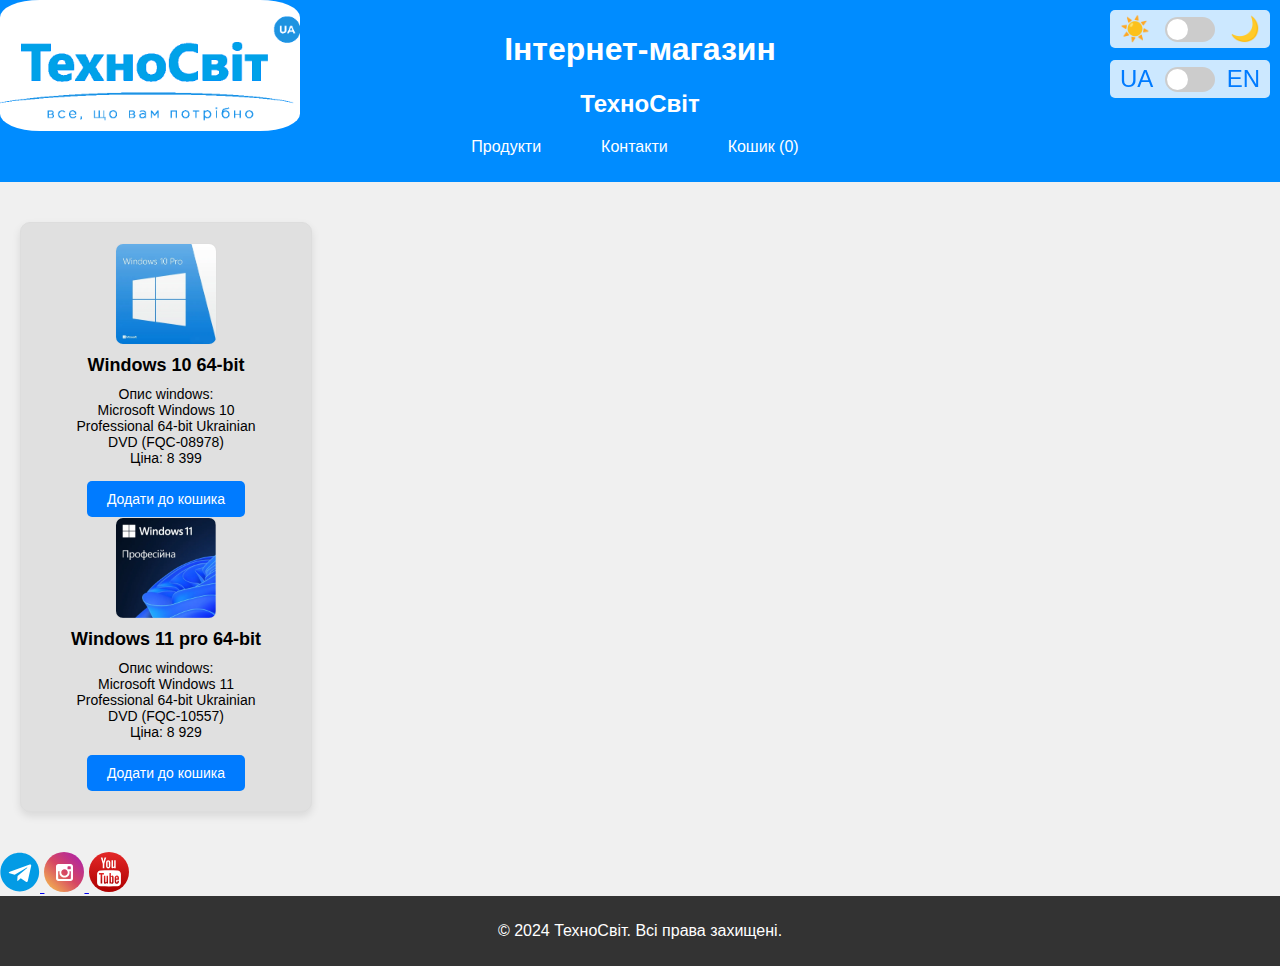
<file: os.html>
<!DOCTYPE html>
<html lang="uk">

<head>
    <link rel="shortcut icon" href="./img/logo/Без имени.png" type="image/x-icon">
    <link rel="stylesheet" href="./css/style.css">
    <meta charset="UTF-8">
    <meta name="viewport" content="width=device-width, initial-scale=1.0">
    <title>ТехноСвіт</title>
    <link rel="stylesheet" href="css/style.css">
    <script src="./js/script.js" defer></script>
</head>

<body>
    <header>
        <div class="toggle">
            <span>☀️</span>
            <input type="checkbox" id="toggle-switch" />
            <label for="toggle-switch"></label>
            <span>🌙</span>
        </div>
        <div class="language-toggle">
            <div class="blue"><span>UA</span></div>
            <input type="checkbox" id="language-switch" />
            <label for="language-switch"></label>
            <div class="blue"><span>EN</span></div>
        </div>
        <h1>Інтернет-магазин</h1>
        <h2>ТехноСвіт</h2>
        <nav>
            <ul>
                <div class="Logo">
                    <a href="index.html"><img src="./img/logo/logo_TechnoWorld.png" alt="" id="circle"></a>
                </div>
                <li><a href="index.html" class="active" data-direction="left">Продукти</a></li>
                <!-- Додано data-direction -->
                <li><a href="contact-page.html" data-direction="right">Контакти</a></li> <!-- Додано data-direction -->
                <li><a href="#" id="cart-link" data-direction="right">Кошик (<span id="cart-count">0</span>)</a></li>
            </ul>
        </nav>
    </header>
    <div class="container-2">
        <div class="wrapper" id="image-wrapper">
            <div class="product">
                <img src="./img/system_photos/OSes/microsoft_windows_10_professional_64-bit_ukrainian_dvd_fqc-08978~498~500.webp" alt="Програмні забезпечення"
                    id="software-programs" class="container-soft2">
                <h3>Windows 10 64-bit</h3>
                <p>Опис windows: <br>Microsoft Windows 10 Professional 64-bit Ukrainian DVD (FQC-08978)<br>Ціна: 8 399</p>
                <button onclick="addToCart('Windows 10 pro 64-bit')">Додати до кошика</button>

                <img src="./img/system_photos/OSes/microsoft_windows_11_professional_64-bit_ukrainian_dvd_fqc-10557~792~793.webp"
                    alt="Програмні забезпечення" id="software-programs" class="container-soft2">
                <h3>Windows 11 pro 64-bit</h3>
                <p>Опис windows: <br>Microsoft Windows 11 Professional 64-bit Ukrainian DVD (FQC-10557)<br>Ціна: 8 929</p>
                <button onclick="addToCart('Windows 11 pro 64-bit')">Додати до кошика</button>
            </div>
        </div>
    </div>
    <div id="cart-modal" class="modal">
        <div class="modal-content">
            <span class="close">×</span>
            <h2>Ваш кошик</h2>
            <ul id="cart-items"></ul>
            <button id="checkout">Оформити замовлення</button>
        </div>
    </div>
    </div>
    <sectionsites>
        <a href="https://t.me/ukrainian_dev">
            <img src="./img/Our-channels/telegram.svg" alt="" id="telegram">
        </a>
        <a href="https://www.instagram.com/ukr.developer?utm_source=qr&igsh=cmJtZGt4OHE0M2Nk">
            <img src="./img/Our-channels/instagramm.svg" alt="" id="instagramm">
        </a>
        <a href="https://www.youtube.com/@GOSS_BALL/featured">
            <img src="./img/Our-channels/youtube.svg" alt="" id="youtube">
        </a>
    </sectionsites>
    <footer>
        <p>© 2024 ТехноСвіт. Всі права захищені.</p>
    </footer>
</body>
</file>
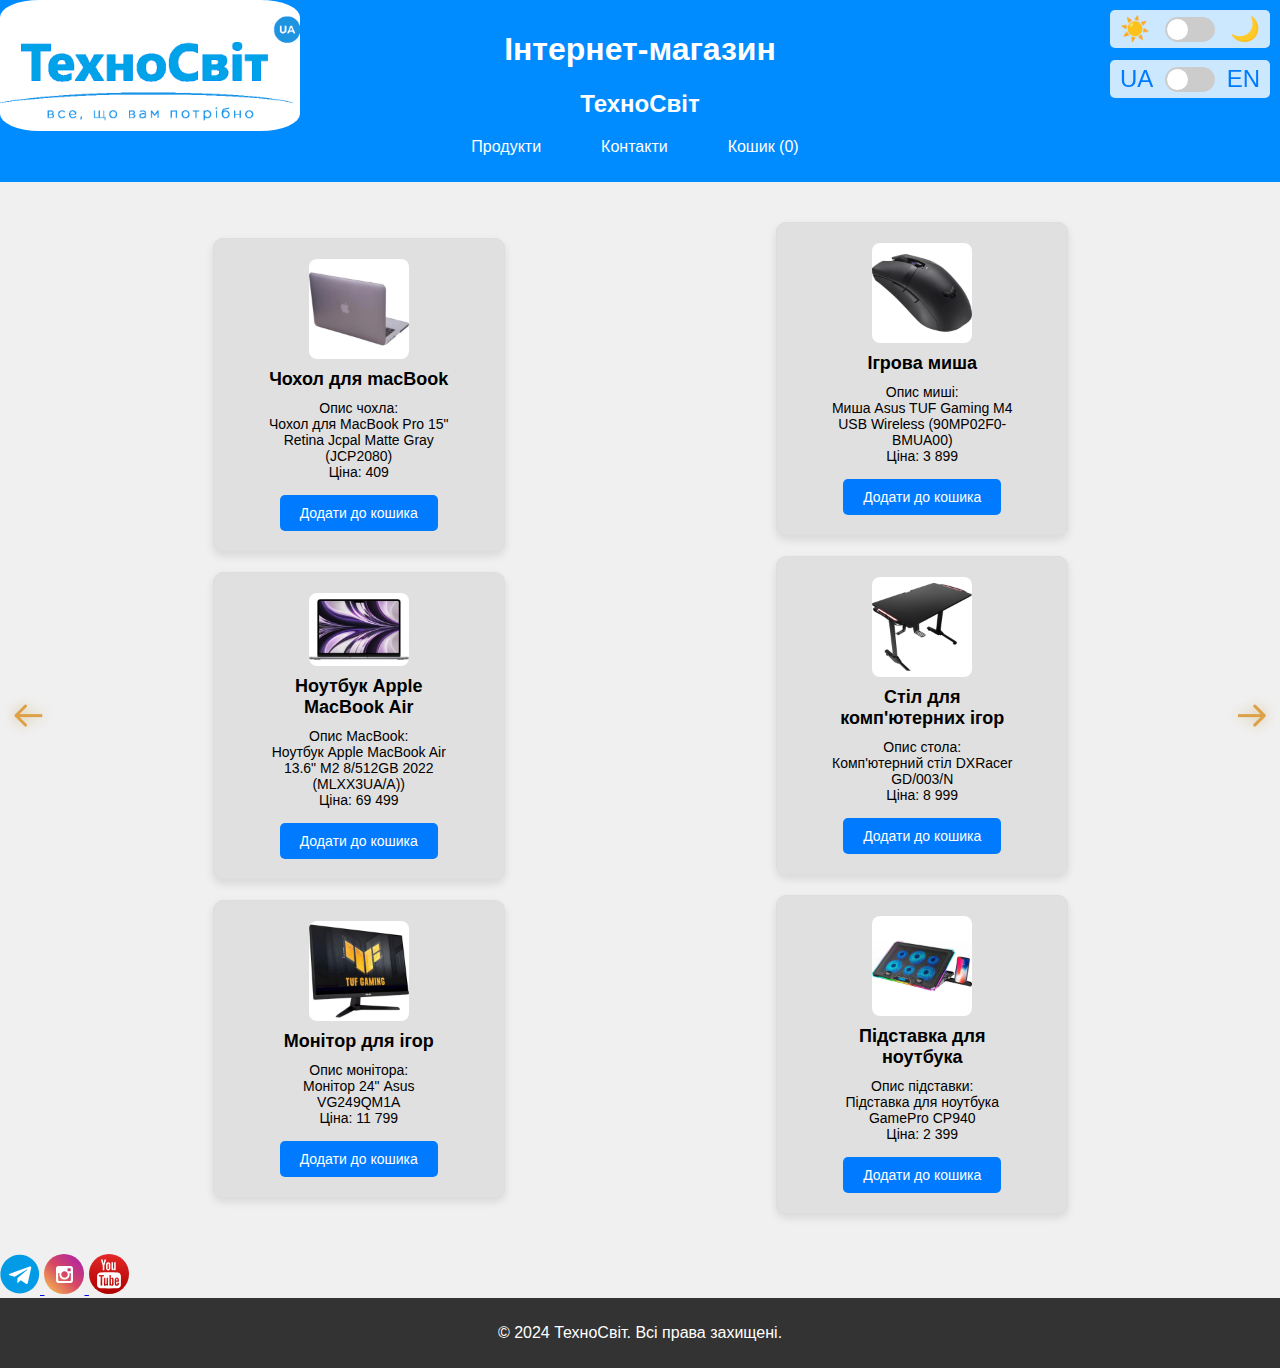
<file: products2.html>
<!DOCTYPE html>
<html lang="uk">

<head>
    <link rel="shortcut icon" href="./img/logo/Без имени.png" type="image/x-icon">
    <link rel="stylesheet" href="./css/style.css">
    <meta charset="UTF-8">
    <meta name="viewport" content="width=device-width, initial-scale=1.0">
    <title>ТехноСвіт</title>
    <link rel="stylesheet" href="css/style.css">
    <script src="./js/script.js" defer></script>
</head>

<body>
    <header>
        <div class="toggle">
            <span>☀️</span>
            <input type="checkbox" id="toggle-switch" />
            <label for="toggle-switch"></label>
            <span>🌙</span>
        </div>
        <div class="language-toggle">
            <div class="blue"><span>UA</span></div>
            <input type="checkbox" id="language-switch" />
            <label for="language-switch"></label>
            <div class="blue"><span>EN</span></div>
        </div>
        <h1>Інтернет-магазин</h1>
        <h2>ТехноСвіт</h2>
        <nav>
            <ul>
                <div class="Logo">
                    <a href="index.html"><img src="./img/logo/logo_TechnoWorld.png" alt="" id="circle"></a>
                </div>
                <li><a href="index.html" class="active" data-direction="left">Продукти</a></li>
                <!-- Додано data-direction -->
                <li><a href="contact-page.html" data-direction="right">Контакти</a></li> <!-- Додано data-direction -->
                <li><a href="#" id="cart-link" data-direction="right">Кошик (<span id="cart-count">0</span>)</a></li>
            </ul>
        </nav>
    </header>

    <div class="slider">
        <div class="left">
            <a href="index.html">
                <img src="./img/logo/sl_arrow_left.png" alt="" id="left-arrow" class="blinking-arrow">
            </a>
        </div>
        <div class="container">
            <div class="wrapper" id="image-wrapper">
                <div class="product">
                    <img src="./img/content/chehol_dlya_macbook_pro_15_retina_jcpal_matte_gray_jcp2080~972~708.webp"
                        alt="Чохол" id="nout" class="slider-image">
                    <h3>Чохол для macBook</h3>
                    <p>Опис чохла: <br>Чохол для MacBook Pro 15" Retina Jcpal Matte Gray (JCP2080)<br>Ціна: 409</p>
                    <button onclick="addToCart('Чохол для macBook')">Додати до кошика</button>
                </div>
                <div class="product">
                    <img src="./img/content/noutbuk_apple_macbook_air_13_6_m2_8_512gb_2022_mlxx3ua_a~720~436.webp"
                        alt="Ноутбук" id="nout" class="slider-image">
                    <h3>Ноутбук Apple MacBook Air</h3>
                    <p>Опис MacBook: <br>Ноутбук Apple MacBook Air 13.6" M2 8/512GB 2022 (MLXX3UA/A)) <br>Ціна: 69 499</p>
                    <button onclick="addToCart('MacBook')">Додати до кошика</button>
                </div>
                <div class="product">
                    <img src="./img/content/monitor_24_asus_vg249qm1a~699~651.webp" alt="Монітор"
                        id="monitor" class="slider-image">
                    <h3>Монітор для ігор</h3>
                    <p>Опис монітора: <br>Монітор 24" Asus VG249QM1A<br>Ціна: 11 799</p>
                    <button onclick="addToCart('Монітор')">Додати до кошика</button>
                </div>
            </div>
        </div>
        <div class="container">
            <div class="wrapper" id="image-wrapper">
                <div class="product">
                    <img src="./img/content/mysh_asus_tuf_gaming_m4_usb_wireless_90mp02f0-bmua00~2101~1631.webp" alt="Миша" id="mush"
                        class="slider-image">
                    <h3>Ігрова миша</h3>
                    <p>Опис миші: <br>Миша Asus TUF Gaming M4 USB Wireless (90MP02F0-BMUA00)<br>Ціна: 3 899</p>
                    <button onclick="addToCart('Миша')">Додати до кошика</button>
                </div>
                <div class="product">
                    <img src="./img/content/kompyuternyy_stol_dxracer_gd_003_n~2256~1992.webp"
                        alt="Ігровий стіл" id="proc" class="slider-image">
                    <h3>Стіл для комп'ютерних ігор</h3>
                    <p>Опис стола: <br>Комп'ютерний стіл DXRacer GD/003/N<br>Ціна: 8 999</p>
                    <button onclick="addToCart('Стіл')">Додати до кошика</button>
                </div>
                <div class="product">
                    <img src="./img/content/podstavka_dlya_noutbuka_gamepro_cp940~2498~1247.webp" alt="Підставка" id="podstavka"
                        class="slider-image">
                    <h3>Підставка для ноутбука</h3>
                    <p>Опис підставки: <br>Підставка для ноутбука GamePro CP940<br>Ціна: 2 399</p>
                    <button onclick="addToCart('Підставку для ноутбука')">Додати до кошика</button>
                </div>
            </div>
        </div>
        <div class="right">
            <a href="index.html">
                <img src="./img/logo/sl_arrow_right.png" alt="" id="right-arrow" class="blinking-arrow">
            </a>
        </div>
    </div>
    <div id="cart-modal" class="modal">
        <div class="modal-content">
            <span class="close">×</span>
            <h2>Ваш кошик</h2>
            <ul id="cart-items"></ul>
            <button id="checkout">Оформити замовлення</button>
        </div>
    </div>
    <sectionsites>
        <a href="https://t.me/ukrainian_dev">
            <img src="./img/Our-channels/telegram.svg" alt="" id="telegram">
        </a>
        <a href="https://www.instagram.com/ukr.developer?utm_source=qr&igsh=cmJtZGt4OHE0M2Nk">
            <img src="./img/Our-channels/instagramm.svg" alt="" id="instagramm">
        </a>
        <a href="https://www.youtube.com/@GOSS_BALL/featured">
            <img src="./img/Our-channels/youtube.svg" alt="" id="youtube">
        </a>
    </sectionsites>
    <footer>
        <p>© 2024 ТехноСвіт. Всі права захищені.</p>
    </footer>
</body>

</html>
</file>
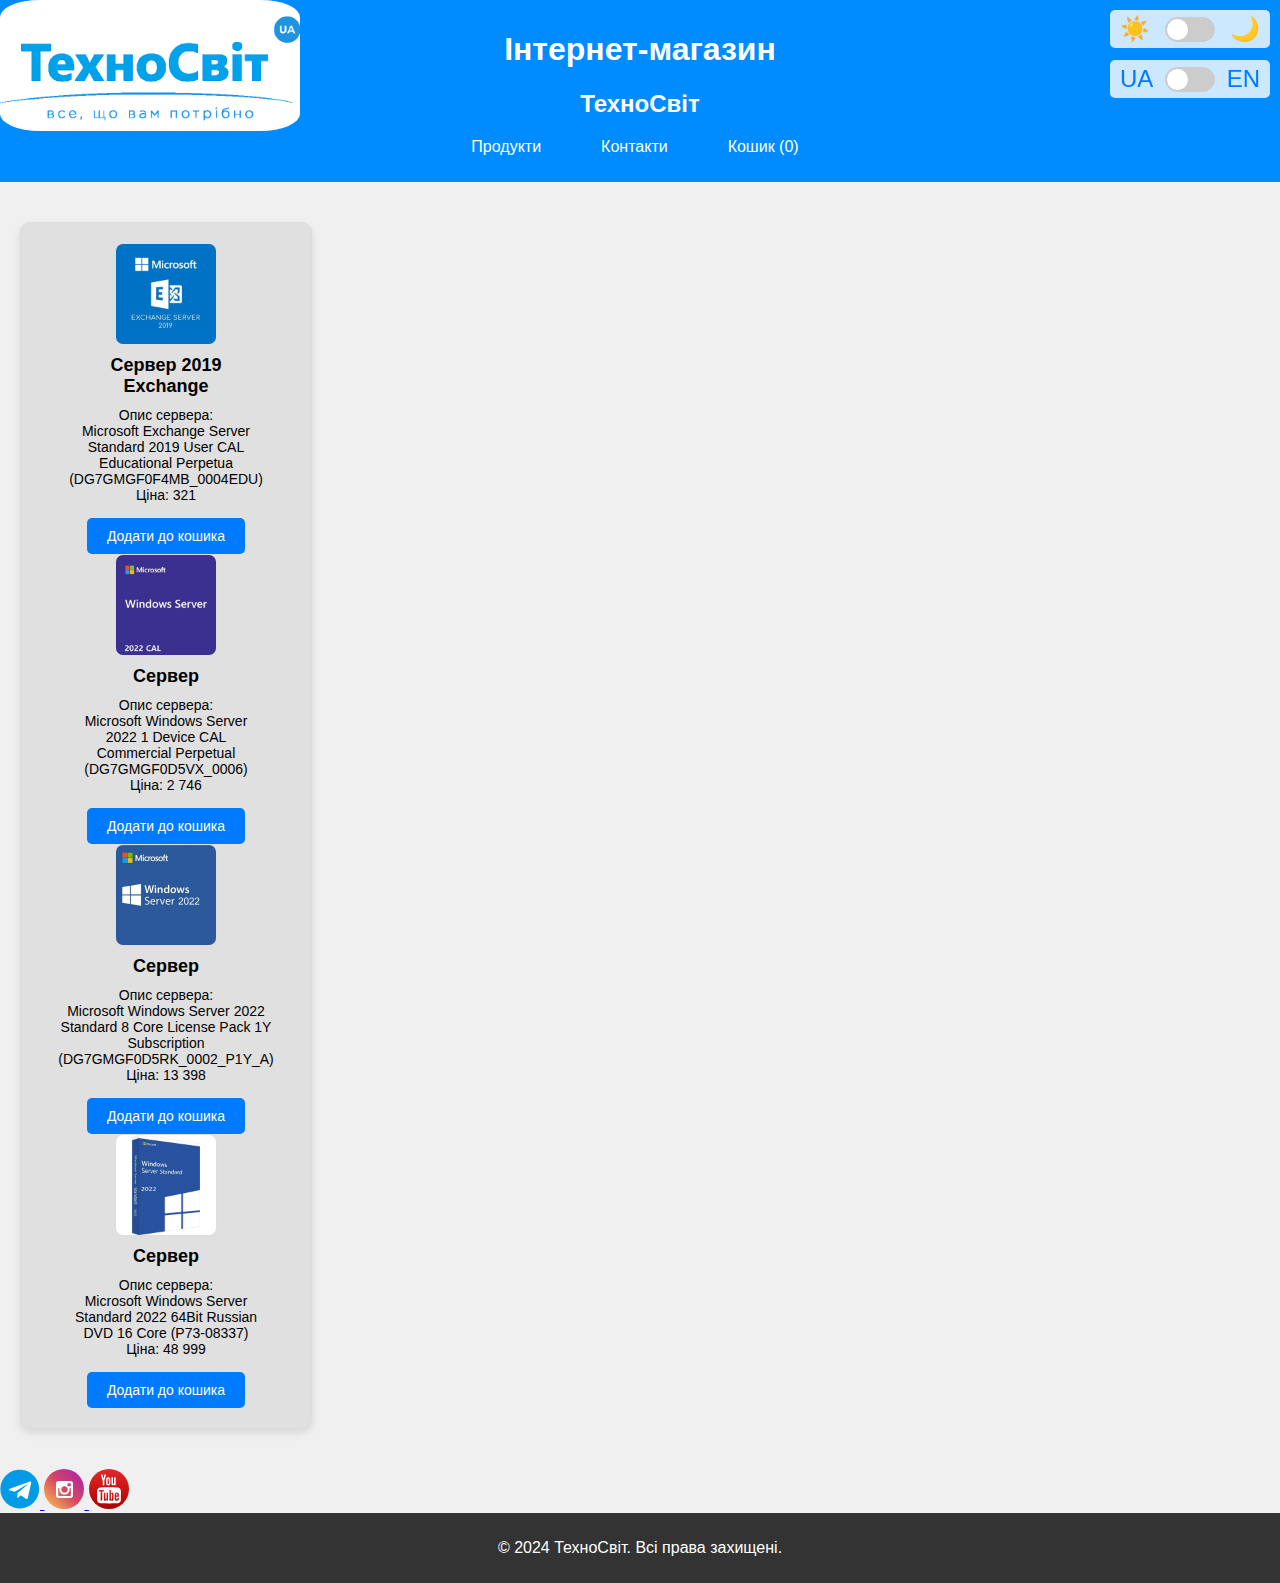
<file: server.html>
<!DOCTYPE html>
<html lang="uk">

<head>
    <link rel="shortcut icon" href="./img/logo/Без имени.png" type="image/x-icon">
    <link rel="stylesheet" href="./css/style.css">
    <meta charset="UTF-8">
    <meta name="viewport" content="width=device-width, initial-scale=1.0">
    <title>ТехноСвіт</title>
    <link rel="stylesheet" href="css/style.css">
    <script src="./js/script.js" defer></script>
</head>

<body>
    <header>
        <div class="toggle">
            <span>☀️</span>
            <input type="checkbox" id="toggle-switch" />
            <label for="toggle-switch"></label>
            <span>🌙</span>
        </div>
        <div class="language-toggle">
            <div class="blue"><span>UA</span></div>
            <input type="checkbox" id="language-switch" />
            <label for="language-switch"></label>
            <div class="blue"><span>EN</span></div>
        </div>
        <h1>Інтернет-магазин</h1>
        <h2>ТехноСвіт</h2>
        <nav>
            <ul>
                <div class="Logo">
                    <a href="index.html"><img src="./img/logo/logo_TechnoWorld.png" alt="" id="circle"></a>
                </div>
                <li><a href="index.html" class="active" data-direction="left">Продукти</a></li>
                <!-- Додано data-direction -->
                <li><a href="contact-page.html" data-direction="right">Контакти</a></li> <!-- Додано data-direction -->
                <li><a href="#" id="cart-link" data-direction="right">Кошик (<span id="cart-count">0</span>)</a></li>
            </ul>
        </nav>
    </header>
    <div class="container-2">
        <div class="wrapper" id="image-wrapper">
            <div class="product">
                <img src="./img/system_photos/Server-PS/microsoft_exchange_server_enterprise_2019_device_cal_educational_perpetual_dg7gmgf0f4md_0005edu~600~600.webp" alt="Програмні забезпечення"
                    id="software-programs" class="container-soft2">
                <h3>Сервер 2019 Exchange</h3>
                <p>Опис сервера: <br>Microsoft Exchange Server Standard 2019 User CAL Educational Perpetua (DG7GMGF0F4MB_0004EDU)<br>Ціна: 321</p>
                <button onclick="addToCart('Microsoft Exchange Server Standard 2019 User CAL Educational Perpetua')">Додати до кошика</button>

                <img src="./img/system_photos/Server-PS/microsoft_windows_server_2022_1_device_cal_commercial_perpetual_dg7gmgf0d5vx_0006~900~900.webp"
                    alt="Програмні забезпечення" id="software-programs" class="container-soft2">
                <h3>Сервер</h3>
                <p>Опис сервера: <br>Microsoft Windows Server 2022 1 Device CAL Commercial Perpetual (DG7GMGF0D5VX_0006)<br>Ціна: 2 746</p>
                <button onclick="addToCart('Microsoft Windows Server 2022')">Додати до кошика</button>

                <img src="./img/system_photos/Server-PS/microsoft_windows_server_2022_standard_8_core_license_pack_1y_subscription_dg7gmgf0d5rk_0002_p1y_a~400~400.webp"
                    alt="Програмні забезпечення" id="software-programs" class="container-soft2">
                <h3>Сервер</h3>
                <p>Опис сервера: <br>Microsoft Windows Server 2022 Standard 8 Core License Pack 1Y Subscription (DG7GMGF0D5RK_0002_P1Y_A)<br>Ціна: 13 398</p>
                <button onclick="addToCart('Microsoft Windows Server 2022 Standard')">Додати до кошика</button>

                <img src="./img/system_photos/Server-PS/microsoft_windows_server_standard_2022_64bit_russian_dvd_16_core_p73-08337~816~1200.webp"
                    alt="Програмні забезпечення" id="software-programs" class="container-soft2">
                <h3>Сервер</h3>
                <p>Опис сервера: <br>Microsoft Windows Server Standard 2022 64Bit Russian DVD 16 Core (P73-08337)<br>Ціна: 48 999</p>
                <button onclick="addToCart('Microsoft Windows Server Standard 2022 64Bit')">Додати до кошика</button>
            </div>
        </div>
    </div>
    <div id="cart-modal" class="modal">
        <div class="modal-content">
            <span class="close">×</span>
            <h2>Ваш кошик</h2>
            <ul id="cart-items"></ul>
            <button id="checkout">Оформити замовлення</button>
        </div>
    </div>
    </div>
    <sectionsites>
        <a href="https://t.me/ukrainian_dev">
            <img src="./img/Our-channels/telegram.svg" alt="" id="telegram">
        </a>
        <a href="https://www.instagram.com/ukr.developer?utm_source=qr&igsh=cmJtZGt4OHE0M2Nk">
            <img src="./img/Our-channels/instagramm.svg" alt="" id="instagramm">
        </a>
        <a href="https://www.youtube.com/@GOSS_BALL/featured">
            <img src="./img/Our-channels/youtube.svg" alt="" id="youtube">
        </a>
    </sectionsites>
    <footer>
        <p>© 2024 ТехноСвіт. Всі права захищені.</p>
    </footer>
</body>
</file>
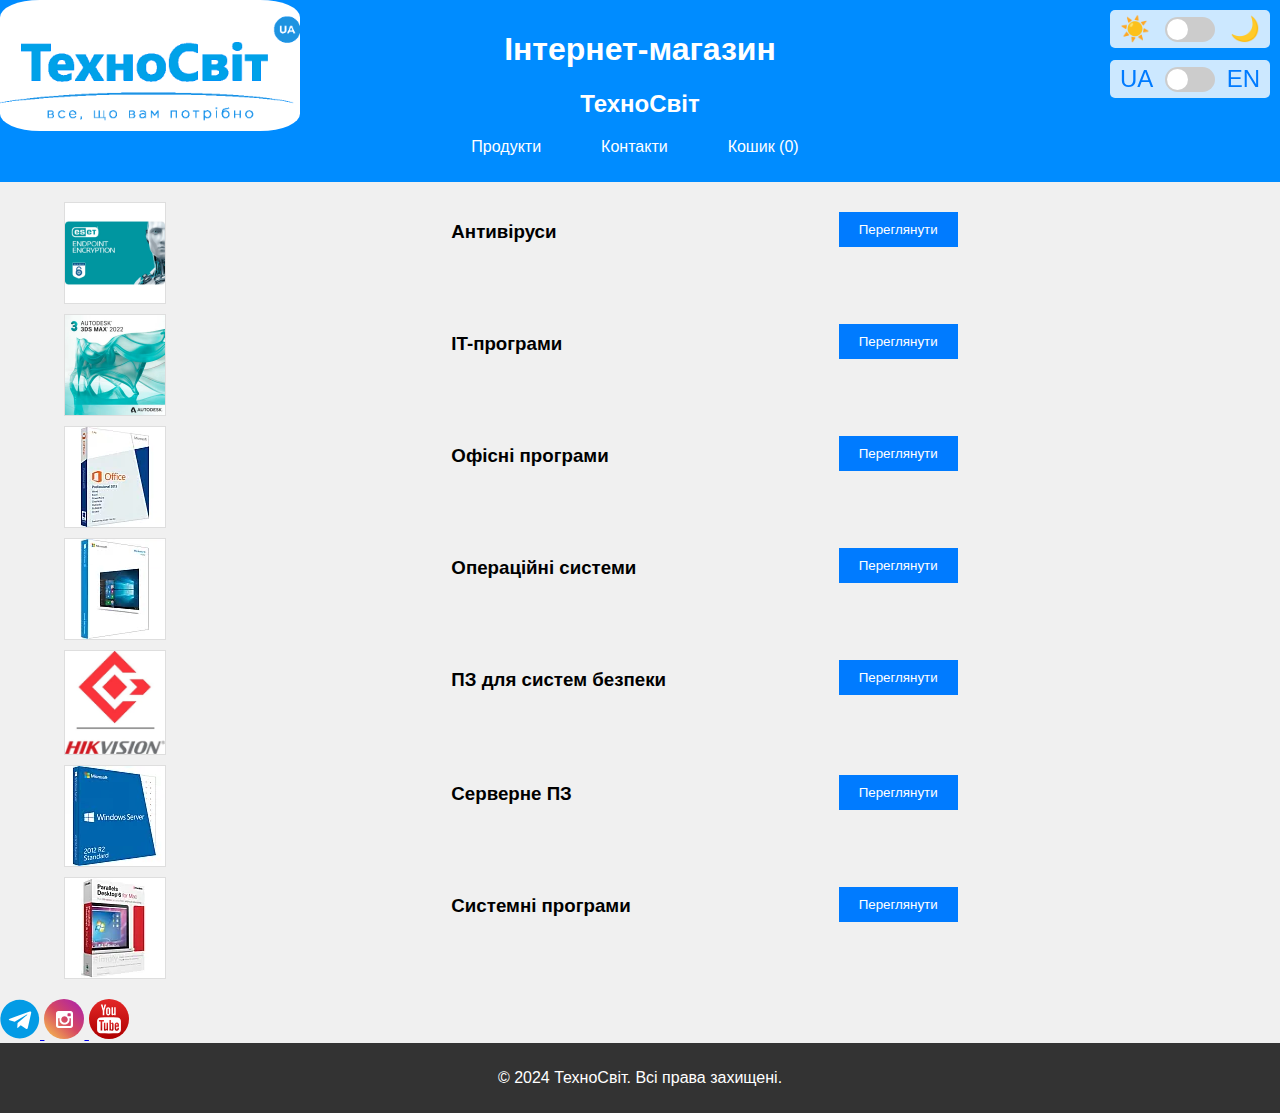
<file: software.html>
<!DOCTYPE html>
<html lang="uk">

<head>
    <link rel="shortcut icon" href="./img/logo/Без имени.png" type="image/x-icon">
    <link rel="stylesheet" href="./css/style.css">
    <meta charset="UTF-8">
    <meta name="viewport" content="width=device-width, initial-scale=1.0">
    <title>ТехноСвіт</title>
    <link rel="stylesheet" href="css/style.css">
    <script src="./js/script.js" defer></script>
</head>

<body>
    <header> 
        <div class="toggle">
            <span>☀️</span>
            <input type="checkbox" id="toggle-switch" />
            <label for="toggle-switch"></label>
            <span>🌙</span>
        </div>
        <div class="language-toggle">
            <div class="blue"><span>UA</span></div>
            <input type="checkbox" id="language-switch" />
            <label for="language-switch"></label>
            <div class="blue"><span>EN</span></div>
        </div>
        <h1>Інтернет-магазин</h1>
        <h2>ТехноСвіт</h2>
        <nav>
            <ul>
                <div class="Logo">
                    <a href="index.html"><img src="./img/logo/logo_TechnoWorld.png" alt="" id="circle"></a>
                </div>
                <li><a href="index.html">Продукти</a></li>
                <li><a href="contact-page.html">Контакти</a></li>
                <li><a href="#" id="cart-link">Кошик (<span id="cart-count">0</span>)</a></li>
            </ul>
        </nav>
    </header>
    <body-2>
        <div class="container-soft">
            <img src="./img/system_photos/Antiviruses/antivirus-1.webp" alt="Програмні забезпечення"
                id="software-programs" class="container-soft2">
            <h3>Антивіруси</h3>
            <a href="antivirus.html"><button id="software-button">Переглянути</button></a>

            <img src="./img/system_photos/IT-programs/autodesk_3ds_max_commercial_single-user_annual_subscription_renewal_128f1-001355-l890~400~400.webp" alt="Програмні забезпечення" id="software-programs"
                class="container-soft2">
            <h3>IT-програми</h3>
            <a href="it.html"><button id="software-button">Переглянути</button></a>

            <img src="./img/system_photos/Office-programs/Logo.webp" alt="Програмні забезпечення" id="software-programs"
                class="container-soft2">
            <h3>Офісні програми</h3>
            <a href="office.html"><button id="software-button">Переглянути</button></a>

            <img src="./img/system_photos/OSes/Символ-операц-систем.webp" alt="Програмні забезпечення"
                id="software-programs" class="container-soft2">
            <h3>Операційні системи</h3>
            <a href="os.html"><button id="software-button">Переглянути</button></a>

            <img src="./img/system_photos/Security-ps-for-system/hikvision_hikcentral-p-acs-1door~438~450.webp" alt="Програмні забезпечення"
                id="software-programs" class="container-soft2">
            <h3>ПЗ для систем безпеки</h3>
            <a href="system-of-sec.html"><button id="software-button">Переглянути</button></a>

            <img src="./img/system_photos/Server-PS/i~1338~1600.webp" alt="Програмні забезпечення"
                id="software-programs" class="container-soft2">
            <h3>Серверне ПЗ</h3>
            <a href="server.html"><button id="software-button">Переглянути</button></a>

            <img src="./img/system_photos/System-programs/Logo.webp" alt="Програмні забезпечення" id="software-programs"
                class="container-soft2">
            <h3>Системні програми</h3>
            <a href="last.html"><button id="software-button">Переглянути</button></a>
        </div>
    </body-2>
    <div id="cart-modal" class="modal">
        <div class="modal-content">
            <span class="close">×</span>
            <h2>Ваш кошик</h2>
            <ul id="cart-items"></ul>
            <button id="checkout">Оформити замовлення</button>
        </div>
    </div>
    </div>
    <sectionsites>
        <a href="https://t.me/ukrainian_dev">
            <img src="./img/Our-channels/telegram.svg" alt="" id="telegram">
        </a>
        <a href="https://www.instagram.com/ukr.developer?utm_source=qr&igsh=cmJtZGt4OHE0M2Nk">
            <img src="./img/Our-channels/instagramm.svg" alt="" id="instagramm">
        </a>
        <a href="https://www.youtube.com/@GOSS_BALL/featured">
            <img src="./img/Our-channels/youtube.svg" alt="" id="youtube">
        </a>
    </sectionsites>
    <footer>
        <p>© 2024 ТехноСвіт. Всі права захищені.</p>
    </footer>
</body>

</html>
</file>
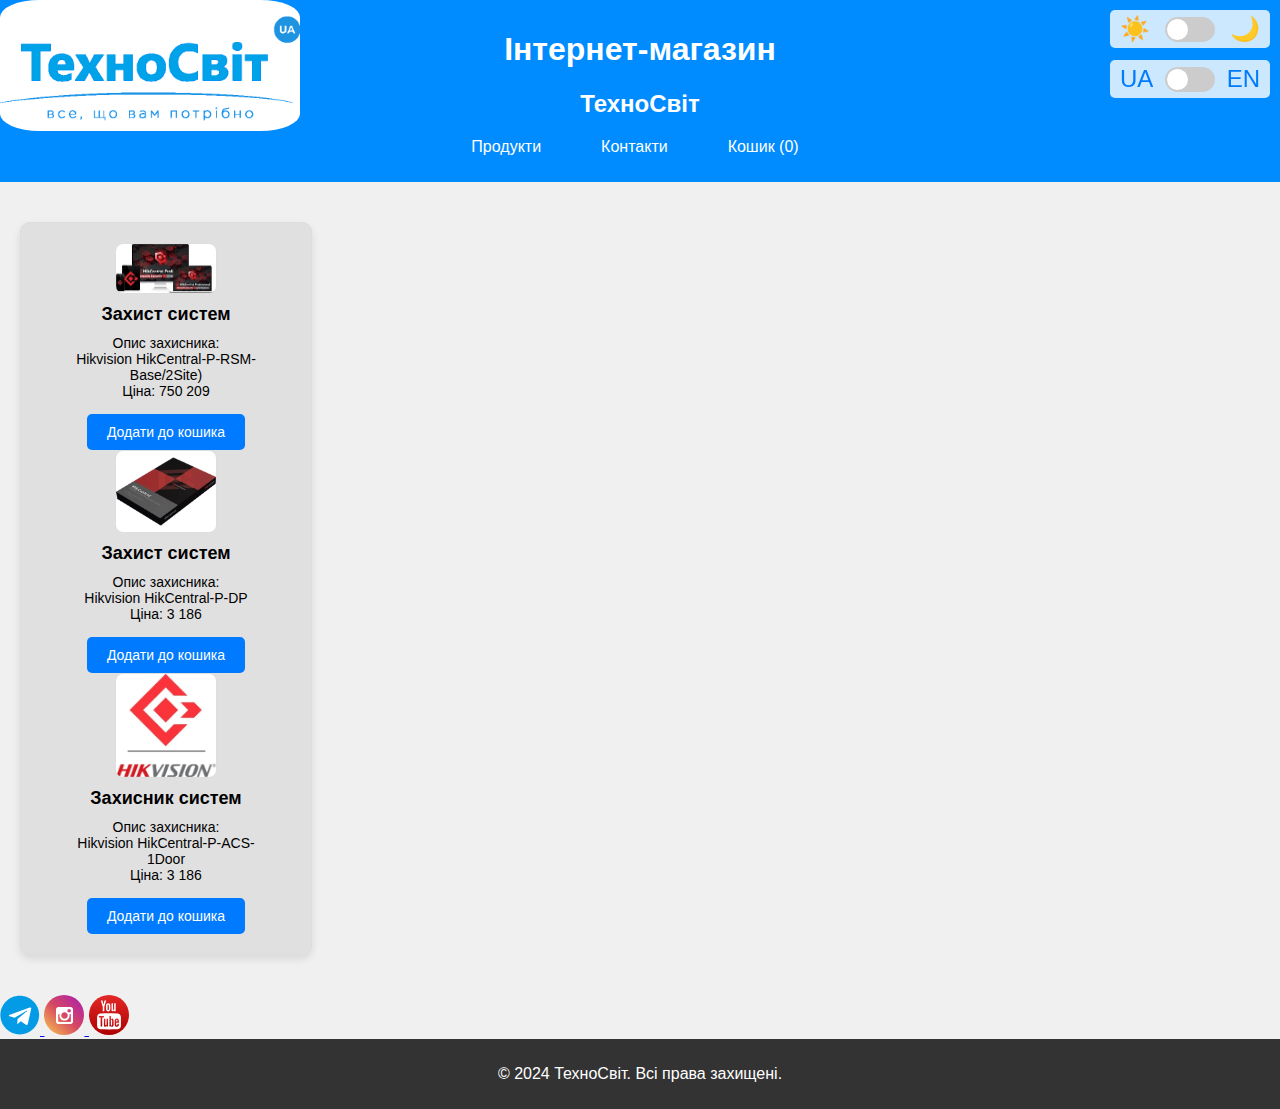
<file: system-of-sec.html>
<!DOCTYPE html>
<html lang="uk">

<head>
    <link rel="shortcut icon" href="./img/logo/Без имени.png" type="image/x-icon">
    <link rel="stylesheet" href="./css/style.css">
    <meta charset="UTF-8">
    <meta name="viewport" content="width=device-width, initial-scale=1.0">
    <title>ТехноСвіт</title>
    <link rel="stylesheet" href="css/style.css">
    <script src="./js/script.js" defer></script>
</head>

<body>
    <header>
        <div class="toggle">
            <span>☀️</span>
            <input type="checkbox" id="toggle-switch" />
            <label for="toggle-switch"></label>
            <span>🌙</span>
        </div>
        <div class="language-toggle">
            <div class="blue"><span>UA</span></div>
            <input type="checkbox" id="language-switch" />
            <label for="language-switch"></label>
            <div class="blue"><span>EN</span></div>
        </div>
        <h1>Інтернет-магазин</h1>
        <h2>ТехноСвіт</h2>
        <nav>
            <ul>
                <div class="Logo">
                    <a href="index.html"><img src="./img/logo/logo_TechnoWorld.png" alt="" id="circle"></a>
                </div>
                <li><a href="index.html" class="active" data-direction="left">Продукти</a></li>
                <!-- Додано data-direction -->
                <li><a href="contact-page.html" data-direction="right">Контакти</a></li> <!-- Додано data-direction -->
                <li><a href="#" id="cart-link" data-direction="right">Кошик (<span id="cart-count">0</span>)</a></li>
            </ul>
        </nav>
    </header>
    <div class="container-2">
        <div class="wrapper" id="image-wrapper">
            <div class="product">
                <img src="./img/system_photos/Security-ps-for-system/hikvision_hikcentral-p-radar-1unit~400~198.webp" alt="Програмні забезпечення"
                    id="software-programs" class="container-soft2">
                <h3>Захист систем</h3>
                <p>Опис захисника: <br>Hikvision HikCentral-P-RSM-Base/2Site)<br>Ціна: 750 209</p>
                <button onclick="addToCart('ПЗ для захисту pro')">Додати до кошика</button>

                <img src="./img/system_photos/Security-ps-for-system/hikvision_hikcentral-p-dp~714~487.webp"
                    alt="Програмні забезпечення" id="software-programs" class="container-soft2">
                <h3>Захист систем</h3>
                <p>Опис захисника: <br>Hikvision HikCentral-P-DP<br>Ціна: 3 186</p>
                <button onclick="addToCart('ПЗ для захисту')">Додати до кошика</button>
                <img src="./img/system_photos/Security-ps-for-system/hikvision_hikcentral-p-acs-1door~438~450.webp"
                    alt="Програмні забезпечення" id="software-programs" class="container-soft2">
                <h3>Захисник систем</h3>
                <p>Опис захисника: <br>Hikvision HikCentral-P-ACS-1Door<br>Ціна: 3 186</p>
                <button onclick="addToCart('ПЗ для захисту home')">Додати до кошика</button>
            </div>
        </div>
    </div>
    <div id="cart-modal" class="modal">
        <div class="modal-content">
            <span class="close">×</span>
            <h2>Ваш кошик</h2>
            <ul id="cart-items"></ul>
            <button id="checkout">Оформити замовлення</button>
        </div>
    </div>
    </div>
    <sectionsites>
        <a href="https://t.me/ukrainian_dev">
            <img src="./img/Our-channels/telegram.svg" alt="" id="telegram">
        </a>
        <a href="https://www.instagram.com/ukr.developer?utm_source=qr&igsh=cmJtZGt4OHE0M2Nk">
            <img src="./img/Our-channels/instagramm.svg" alt="" id="instagramm">
        </a>
        <a href="https://www.youtube.com/@GOSS_BALL/featured">
            <img src="./img/Our-channels/youtube.svg" alt="" id="youtube">
        </a>
    </sectionsites>
    <footer>
        <p>© 2024 ТехноСвіт. Всі права захищені.</p>
    </footer>
</body>
</file>
<file: css/style.css>
body {
    font-family: Arial, sans-serif;
    background-color: #ffffff;
    margin: 0;
    padding: 0;
}
 
header {
    background-color: #008cff;
    color: #ffffff;
    padding: 10px 0;
    text-align: center;
}
.product p, .product h3 {
    padding: 0 30px;
}

nav ul {
    list-style: none;
    padding: 0;
}

nav ul li {
    display: inline;
    margin: 0 10px;
}

nav ul li a {
    color: #ffffff;
    text-decoration: none;
}

.container {
    width: 80%;
    margin: 0 auto;
    overflow: hidden;
}

.product {
    background: #ffffff;
    margin: 20px 0;
    padding: 20px;
    border: 1px solid #cecece;
}

.product img {
    max-width: 100%;
}

.product h3 {
    margin: 0 0 10px;
}

.product p {
    margin: 0 0 10px;
}

.product button {
    background: #333;
    color: #fff;
    border: none;
    padding: 10px 20px;
    cursor: pointer;
}

.product button:hover {
    background: #555;
}

.Logo img {
    position: fixed;
    top: 0;
    left: 0;
    display: flex;
    align-items: start;
    justify-content: space-around;
    width: 100px;
    height: auto;
}

.havent {
    color: #008cff;
}

#circle {
    border-radius: 13.2%;
}

#circle {
    display: block;
    position: absolute;
    border-radius: 13.2%;
    width: 300px;
    height: auto;
}

#nout,
#mush,
#covric-mush,
#podstavka,
#videokarta,
#router,
#proc,
#monitor,
#HDMI,
#naushniki,
#planshet,
#zaryad-station,
#computer,
#iPhone,
#kvd,
#nout-2,
#apple-naush,
#modul,
#tel,
#krislo,
#mat,
#stema,
#korpus,
#software-programs,
#robot {
    width: 100px;
    height: auto;
}

.blue{
    color: #007bff;
}

.modal {
    display: none;
    position: fixed;
    z-index: 1;
    left: 0;
    top: 0;
    width: 100%;
    height: 100%;
    overflow: auto;
    background-color: rgb(0, 0, 0);
    background-color: rgba(0, 0, 0, 0.4);
}

.modal-content {
    background-color: #fefefe;
    margin: 15% auto;
    padding: 20px;
    border: 1px solid #888;
    width: 80%;
}

.hidden {
    display: none;
}

.rotate {
    transform: rotate(180deg);
}

.close {
    color: #c4c4c4;
    float: right;
    font-size: 28px;
    font-weight: bold;
}

.close:hover,
.close:focus {
    color: black;
    text-decoration: none;
    cursor: pointer;
}
/*  */
:root{
    --background-color-light: #ffffff;
    --background-color-dark: #333333;
    --text-color-light: #000000;
    --text-color-dark: #ffffff;
}
/*  */

footer {
    background-color: #333;
    color: #ffffff;
    text-align: center;
    padding: 10px 0;
    width: 100%;
    bottom: 0;
}

.blinking-arrow {
    animation: blink 1s infinite;
}

.left,
.right {
    cursor: pointer;
}

.slider {
    display: flex;
    justify-content: space-between;
    align-items: center;
    gap: 40px;
}

@keyframes blink {

    0%,
    100% {
        opacity: 1;
    }

    50% {
        opacity: 0;
    }
}

.map-picture {
    display: block;
    margin-left: auto;
    margin-right: auto;
    width: 100%;
    max-width: 800px;
    height: auto;
}

.image-button {
    display: inline-block;
    text-decoration: none;
}

/* Загальний стиль для контейнера */
.container {
    display: flex;
    flex-wrap: wrap;
    justify-content: center;
    /* Центрує товари */
    gap: 10px;
    /* Зменшує відстань між товарами */
    margin: 20px 0;
    padding: 0 20px;
    /* Додає відступи з боків */
}


/* Стиль для кожного товару */
.product {
    display: flex;
    flex-direction: column;
    align-items: center;
    /* Вирівнює зображення та текст по центру */
    width: 250px;
    /* Ширина кожного товару */
    padding: 20px;
    border: 1px solid #dddddd;
    border-radius: 10px;
    box-shadow: 0 4px 8px rgba(0, 0, 0, 0.1);
    transition: transform 0.2s ease-in-out;
}

.product:hover {
    transform: scale(1.05);
    /* Ефект збільшення при наведенні */
}

/* Стиль для зображень товарів */
.product img {
    width: 100%;
    height: auto;
    border-radius: 8px;
}

/* Стиль для заголовків товарів */
.product h3 {
    margin: 10px 0;
    font-size: 18px;
    text-align: center;
}

/* Стиль для опису товарів */
.product p {
    font-size: 14px;
    text-align: center;
    margin-bottom: 15px;
}

/* Стиль для кнопки */
.product button {
    padding: 10px 20px;
    font-size: 14px;
    background-color: #007bff;
    color: white;
    border: none;
    border-radius: 5px;
    cursor: pointer;
}

.product button:hover {
    background-color: #0056b3;
    /* Темніший відтінок при наведенні */
}

.container-soft {
    display: contents;
    justify-content: space-around;
    align-items: start;
    padding: 20px;
}

.product {
    text-align: center;
}

.slider-image {
    width: 150px;
    height: auto;
}

#software-button {
    margin-top: 10px;
    padding: 10px 20px;
    background-color: #007BFF;
    color: white;
    border: none;
    cursor: pointer;
}

#software-button:hover {
    background-color: #0056b3;
}

body-2 {
    display: flex;
    justify-content: center;
    align-items: center;
    margin: 0;
}

.container-soft {
    display: grid;
    grid-template-columns: repeat(3, 1fr);
    grid-template-rows: repeat(3, 1fr);
    gap: 10px;
    width: 90%;
    max-width: 1200px;
}

.container-soft2 {
    background-color: #ffffff;
    border: 1px solid #dedede;
    display: flex;
    justify-content: center;
    align-items: center;
    overflow: hidden;
}

.container-soft2 img {
    width: 100%;
    height: 100%;
    object-fit: cover;
}

nav ul {
    display: flex;
    list-style: none;
    padding: 0;
    justify-content: center;
}

nav ul li {
    position: relative;
    margin-right: 20px;
}

nav ul li a {
    position: relative;
    text-decoration: none;
    padding: 10px 15px;
    /* Колір тексту на синьому фоні */
    transition: color 0.3s ease;
    /* Плавна зміна кольору тексту */
}

nav ul li a::after {
    content: '';
    position: absolute;
    bottom: -10px;
    /* Відстань до лінії від тексту */
    left: 0;
    right: 0;
    height: 13px;
    background: linear-gradient(to top, #ffffff, #008cff);
    /* Градієнт від білого до синього */
    border-radius: 50px;
    transform: scaleX(0);
    /* Спочатку лінія прихована */
    transition: transform 0.3s ease;
    /* Анімація розширення лінії */
}


nav ul li a.active::after {
    animation: slideIn 0.5s ease forwards;
    /* Анімація для активного пункту */
}

@keyframes slideIn {
    0% {
        transform: scaleX(0);
    }

    100% {
        transform: scaleX(1);
    }
}

@import url('https://fonts.googleapis.com/css?family=Muli:700');

/* Основные стили */
.toggle, .language-toggle {
    position: fixed;
    top: 10px;
    right: 10px;
    display: flex;
    align-items: center;
    font-size: 1.5em;
    background-color: rgba(255, 255, 255, 0.8);
    padding: 5px;
    border-radius: 5px;
    z-index: 1000;
    width: 150px;
    justify-content: space-between;
}

.language-toggle {
    top: 60px;
}

.toggle span, .language-toggle span {
    margin: 0 5px;
}

#toggle-switch, #language-switch {
    display: none;
}

label {
    cursor: pointer;
    width: 50px;
    height: 25px;
    background-color: #ccc;
    border-radius: 25px;
    position: relative;
    transition: background-color 0.3s;
}

label::after {
    content: '';
    position: absolute;
    top: 2px;
    left: 2px;
    width: 21px;
    height: 21px;
    background-color: #fff;
    border-radius: 50%;
    transition: transform 0.3s;
}

#toggle-switch:checked + label, #language-switch:checked + label {
    background-color: #66bb6a;
}

#toggle-switch:checked + label::after, #language-switch:checked + label::after {
    transform: translateX(25px);
}

/* Стили для продукта */
.product {
    background-color: var(--product-background-light);
    color: var(--text-color-light);
    padding: 20px;
    border-radius: 10px;
    transition: background-color 0.3s, color 0.3s;
}

body.theme-dark .product {
    background-color: var(--product-background-dark);
    color: var(--text-color-dark);
}

/* Адаптивные стили */
@media (max-width: 768px) {
    .toggle, .language-toggle {
        width: 100px;
        font-size: 1.2em;
    }

    .product {
        padding: 10px;
    }

    .toggle {
        top: 5px;
        right: 5px;
    }

    .language-toggle {
        top: 45px;
        right: 5px;
    }
}

label {
    cursor: pointer;
    width: 50px;
    height: 25px;
    background-color: #ccc;
    border-radius: 25px;
    position: relative;
    transition: background-color 0.3s;
}

label::after {
    content: '';
    position: absolute;
    top: 2px;
    left: 2px;
    width: 21px;
    height: 21px;
    background-color: #fff;
    border-radius: 50%;
    transition: transform 0.3s;
}

#toggle-switch:checked+label,
#language-switch:checked+label {
    background-color: #66bb6a;
}

#toggle-switch:checked+label::after,
#language-switch:checked+label::after {
    transform: translateX(25px);
}


:root {
    --background-color-light: #f0f0f0;
    --background-color-dark: #444444;
    --text-color-light: #000000;
    --text-color-dark: #ffffff;
    --product-background-light: #e0e0e0;
    --product-background-dark: #555555;
}

body {
    background-color: var(--background-color-light);
    color: var(--text-color-light);
    transition: background-color 0.3s, color 0.3s;
}

body.theme-dark {
    background-color: var(--background-color-dark);
    color: var(--text-color-dark);
}

.product {
    background-color: var(--product-background-light);
    color: var(--text-color-light);
    padding: 20px;
    border-radius: 10px;
    transition: background-color 0.3s, color 0.3s;
}

body.theme-dark .product {
    background-color: var(--product-background-dark);
    color: var(--text-color-dark);
}
.modal-content{
    background-color: var(--background-color-light);
    color: var(--text-color-light);
    transition: background-color 0.3s, color 0.3s;
}

body.theme-dark .modal-content{
    background-color: var(--background-color-dark);
    color: var(--text-color-dark);
}


/*  */

#telegram {
    width: 40px;
    height: 40px;
}


.container-2{
    width: 80%;
    margin: 0 auto;
    overflow: hidden;
}

.container-2{
    display: flex;
    flex-wrap: wrap;
    justify-content: start;
    /* Центрує товари */
    gap: 10px;
    /* Зменшує відстань між товарами */
    margin: 20px 0;
    padding: 0 20px;
    /* Додає відступи з боків */
}
</file>
<file: css/contacts.css>
#circle {
    display: block;
    position: absolute;
    border-radius: 13.2%;
    width: 300px;
    height: auto;
}
.modal {
    display: none;
    position: fixed;
    z-index: 1;
    left: 0;
    top: 0;
    width: 100%;
    height: 100%;
    overflow: auto;
    background-color: rgb(0, 0, 0);
    background-color: rgba(0, 0, 0, 0.4);
}

.modal-content {
    background-color: #fefefe;
    margin: 15% auto;
    padding: 20px;
    border: 1px solid #888;
    width: 80%;
}

nav ul {
    display: flex;
    list-style: none;
    padding: 0;
    justify-content: center;
}

nav ul li {
    position: relative;
    margin-right: 20px;
}

nav ul li a {
    position: relative;
    text-decoration: none;
    padding: 10px 15px;
    /* Колір тексту на синьому фоні */
    transition: color 0.3s ease;
    /* Плавна зміна кольору тексту */
}

nav ul li a::after {
    content: '';
    position: absolute;
    bottom: -10px;
    /* Відстань до лінії від тексту */
    left: 0;
    right: 0;
    height: 13px;
    background: linear-gradient(to top, #ffffff, #008cff);
    /* Градієнт від білого до синього */
    border-radius: 50px;
    transform: scaleX(0);
    /* Спочатку лінія прихована */
    transition: transform 0.3s ease;
    /* Анімація розширення лінії */
}


nav ul li a.active::after {
    animation: slideIn 0.5s ease forwards;
    /* Анімація для активного пункту */
}

@keyframes slideIn {
    0% {
        transform: scaleX(0);
    }

    100% {
        transform: scaleX(1);
    }
}

@import url('https://fonts.googleapis.com/css?family=Muli:700');

/* Основные стили */
.toggle,
.language-toggle {
    position: fixed;
    top: 10px;
    right: 10px;
    display: flex;
    align-items: center;
    font-size: 1.5em;
    background-color: rgba(255, 255, 255, 0.8);
    padding: 5px;
    border-radius: 5px;
    z-index: 1000;
    width: 150px;
    justify-content: space-between;
}

.language-toggle {
    top: 60px;
}

.toggle span,
.language-toggle span {
    margin: 0 5px;
}

#toggle-switch,
#language-switch {
    display: none;
}

label {
    cursor: pointer;
    width: 50px;
    height: 25px;
    background-color: #ccc;
    border-radius: 25px;
    position: relative;
    transition: background-color 0.3s;
}

label::after {
    content: '';
    position: absolute;
    top: 2px;
    left: 2px;
    width: 21px;
    height: 21px;
    background-color: #fff;
    border-radius: 50%;
    transition: transform 0.3s;
}

#toggle-switch:checked+label,
#language-switch:checked+label {
    background-color: #66bb6a;
}

#toggle-switch:checked+label::after,
#language-switch:checked+label::after {
    transform: translateX(25px);
}

/* Стили для продукта */
.product {
    background-color: var(--product-background-light);
    color: var(--text-color-light);
    padding: 20px;
    border-radius: 10px;
    transition: background-color 0.3s, color 0.3s;
}

body.theme-dark .product {
    background-color: var(--product-background-dark);
    color: var(--text-color-dark);
}

/* Адаптивные стили */
@media (max-width: 768px) {

    .toggle,
    .language-toggle {
        width: 100px;
        font-size: 1.2em;
    }

    .product {
        padding: 10px;
    }

    .toggle {
        top: 5px;
        right: 5px;
    }

    .language-toggle {
        top: 45px;
        right: 5px;
    }
}


:root{
    --background-color-light: #ffffff;
    --background-color-dark: #333333;
    --text-color-light: #000000;
    --text-color-dark: #ffffff;
}

.blue{
    color: #007bff;
}

body {
    background-color: var(--background-color-light);
    color: var(--text-color-light);
    transition: background-color 0.3s, color 0.3s;
}

body.theme-dark {
    background-color: var(--background-color-dark);
    color: var(--text-color-dark);
}

.product {
    background-color: var(--background-color-light);
    color: var(--text-color-light);
    padding: 20px;
    border-radius: 10px;
    transition: background-color 0.3s, color 0.3s;
}

body.theme-dark .product {
    background-color: var(--background-color-dark);
    color: var(--text-color-dark);
}

/*  */

#telegram {
    width: 40px;
    height: 40px;
}

/* Загальний стиль для контейнера */
.container {
    display: flex;
    flex-wrap: wrap;
    justify-content: center;
    /* Центрує товари */
    gap: 10px;
    /* Зменшує відстань між товарами */
    margin: 20px 0;
    padding: 0 20px;
    /* Додає відступи з боків */
}


/* Стиль для кожного товару */
.product {
    display: flex;
    flex-direction: column;
    align-items: center;
    /* Вирівнює зображення та текст по центру */
    width: 250px;
    /* Ширина кожного товару */
    padding: 20px;
    border: 1px solid #dddddd;
    border-radius: 10px;
    box-shadow: 0 4px 8px rgba(0, 0, 0, 0.1);
    transition: transform 0.2s ease-in-out;
}

.product:hover {
    transform: scale(1.05);
    /* Ефект збільшення при наведенні */
}

/* Стиль для зображень товарів */
.product img {
    width: 100%;
    height: auto;
    border-radius: 8px;
}

/* Стиль для заголовків товарів */
.product h3 {
    margin: 10px 0;
    font-size: 18px;
    text-align: center;
}

/* Стиль для опису товарів */
.product p {
    font-size: 14px;
    text-align: center;
    margin-bottom: 15px;
}

/* Стиль для кнопки */
.product button {
    padding: 10px 20px;
    font-size: 14px;
    background-color: #007bff;
    color: white;
    border: none;
    border-radius: 5px;
    cursor: pointer;
}

.product button:hover {
    background-color: #0056b3;
    /* Темніший відтінок при наведенні */
}

.container-soft {
    display: contents;
    justify-content: space-around;
    align-items: start;
    padding: 20px;
}

.product {
    text-align: center;
}

.slider-image {
    width: 150px;
    height: auto;
}

#software-button {
    margin-top: 10px;
    padding: 10px 20px;
    background-color: #007BFF;
    color: white;
    border: none;
    cursor: pointer;
}

#software-button:hover {
    background-color: #0056b3;
}

body-2 {
    display: flex;
    justify-content: center;
    align-items: center;
    margin: 0;
}

.container-soft {
    display: grid;
    grid-template-columns: repeat(3, 1fr);
    grid-template-rows: repeat(3, 1fr);
    gap: 10px;
    width: 90%;
    max-width: 1200px;
}

.container-soft2 {
    background-color: #ffffff;
    border: 1px solid #dedede;
    display: flex;
    justify-content: center;
    align-items: center;
    overflow: hidden;
}

.container-soft2 img {
    width: 100%;
    height: 100%;
    object-fit: cover;
}

body {
    font-family: Arial, sans-serif;
    background-color: #ffffff;
    margin: 0;
    padding: 0;
}

header {
    background-color: #008cff;
    color: #ffffff;
    padding: 10px 0;
    text-align: center;
}

nav ul {
    list-style: none;
    padding: 0;
}

nav ul li {
    display: inline;
    margin: 0 10px;
}

nav ul li a {
    color: #ffffff;
    text-decoration: none;
}

.container {
    width: 80%;
    margin: 0 auto;
    overflow: hidden;
}

.product {
    background: #ffffff;
    margin: 20px 0;
    padding: 20px;
    border: 1px solid #cecece;
}

.product img {
    max-width: 100%;
}

.product h3 {
    margin: 0 0 10px;
}

.product p {
    margin: 0 0 10px;
}

.product button {
    background: #333;
    color: #fff;
    border: none;
    padding: 10px 20px;
    cursor: pointer;
}

.product button:hover {
    background: #555;
}

.Logo img {
    position: fixed;
    top: 0;
    left: 0;
    display: flex;
    align-items: start;
    justify-content: space-around;
    width: 100px;
    height: auto;
}

.havent {
    color: #008cff;
}

footer {
    background-color: #161616;
    color: #ffffff;
    text-align: center;
    padding: 10px 0;
    width: 100%;
    bottom: 0;
}

/*  */

.arrow-container {
    text-align: center;
    margin: 20px 0;
}

.arrow {
    font-size: 2em;
    cursor: pointer;
}
</file>
<file: css/styleIT.css>
footer {
    position: fixed;
    justify-content: end;
}
section {
    position: fixed;
    justify-content: end;
}
</file>
